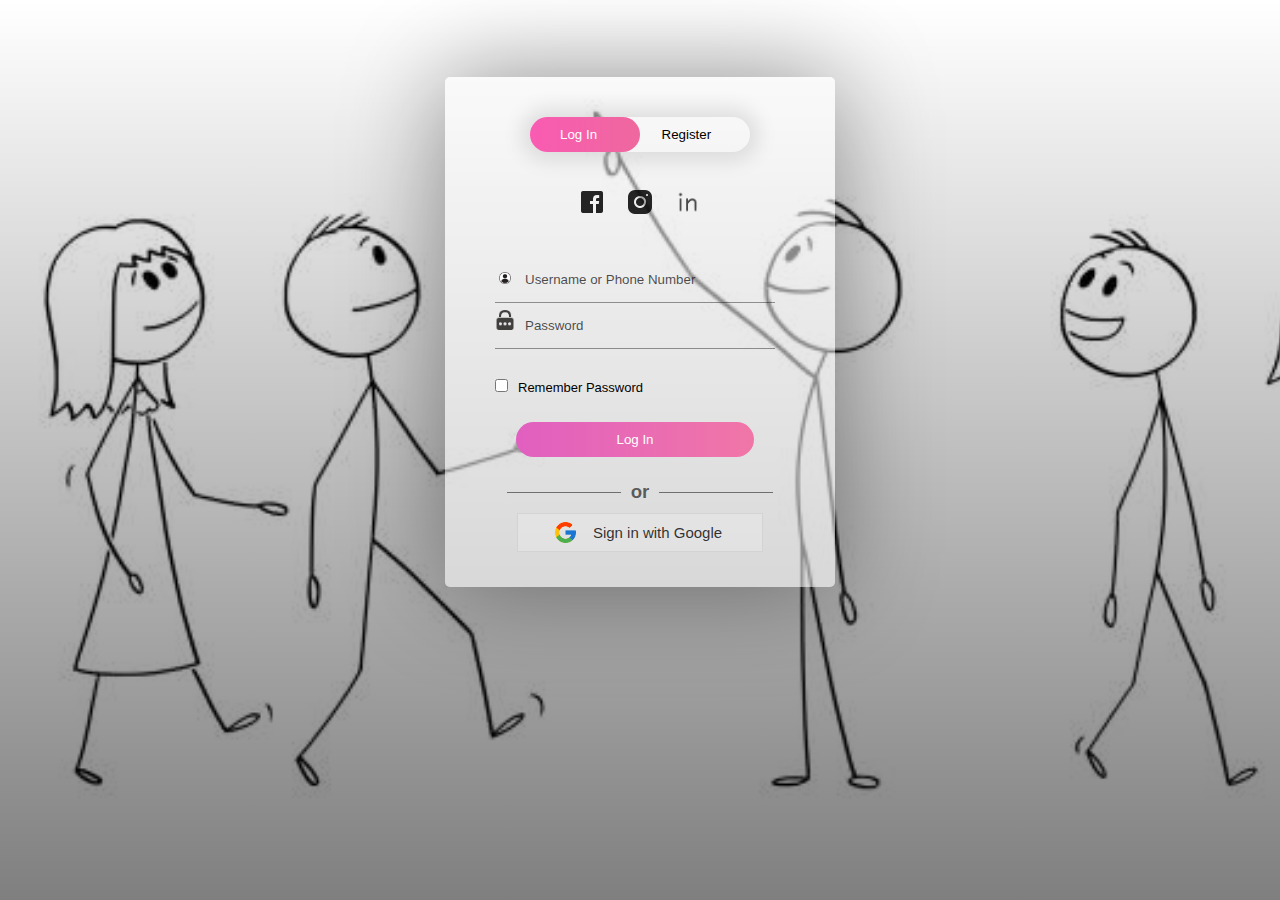
<file: login.html>
<!DOCTYPE html>
<html>
<head>
	<link rel="shortcut icon" type="png" href="images/icon/Untitled design.png">
	<title>Login SignUp</title>
	<link rel="stylesheet" type="text/css" href="loginStyle.css">
	<script src="https://ajax.googleapis.com/ajax/libs/jquery/3.4.1/jquery.min.js"></script>

  <!-- It will redirect to the Home Page after submitting the form -->
  <script>
  $(document).ready(function(){
    $("form").submit(function(){
      alert("Great Job !");
    });
  });
  </script>
</head>
<body>
		<div class="form-box">
			<div class="button-box">
				<div id="btn"></div>
				<button type="button" class="toggle-btn" id="log" onclick="login()" style="color: #fff;">Log In</button>
				<button type="button" class="toggle-btn" id="reg" onclick="register()">Register</button>
			</div>
			<div class="social-icons">
				<img src="images/icon/fb2.png">
				<img src="images/icon/insta2.png">
				<img src="images/icon/linkedin2.png">
			</div>
			
			<!-- Login Form -->
			<form id="login" class="input-group" action="index.html">
				<div class="inp">
					<img src="images/icon/user.webp"><input type="text" id="email" class="input-field" placeholder="Username or Phone Number" style="width: 88%; border:none;" required="required">
				</div>
				<div class="inp">
					<img src="images/icon/password.png"><input type="password" id="password" class="input-field" placeholder="Password" style="width: 88%; border: none;" required="required">
				</div>
				<input type="checkbox" class="check-box">Remember Password
				<button type="submit" class="submit-btn">Log In</button>
			</form>


			<div class="other" id="other">
				<div class="instead">
					<h3>or</h3>
				</div>
				<button class="connect" onclick="google()">
					<img src="images/icon/google.png"><span>Sign in with Google</span>
				</button>
			</div>
			
			<!-- Registration Form -->
			<form id="register" class="input-group">
				<input type="text" class="input-field" placeholder="Full Name" required="required">
				<input type="email" class="input-field" placeholder="Email Address" required="required">
				<input type="password" class="input-field" placeholder="Create Password" name="psame" required="required">
				<input type="password" class="input-field" placeholder="Confirm Password" name="psame" required="required">
				<input type="checkbox" class="check-box" id="chkAgree" onclick="goFurther()">I agree to the Terms & Conditions
				<button type="submit" id="btnSubmit" class="submit-btn reg-btn">Register</button>
			</form>
		</div>
		<script type="text/javascript" src="script.js"></script>
</body>
</html>
</file>
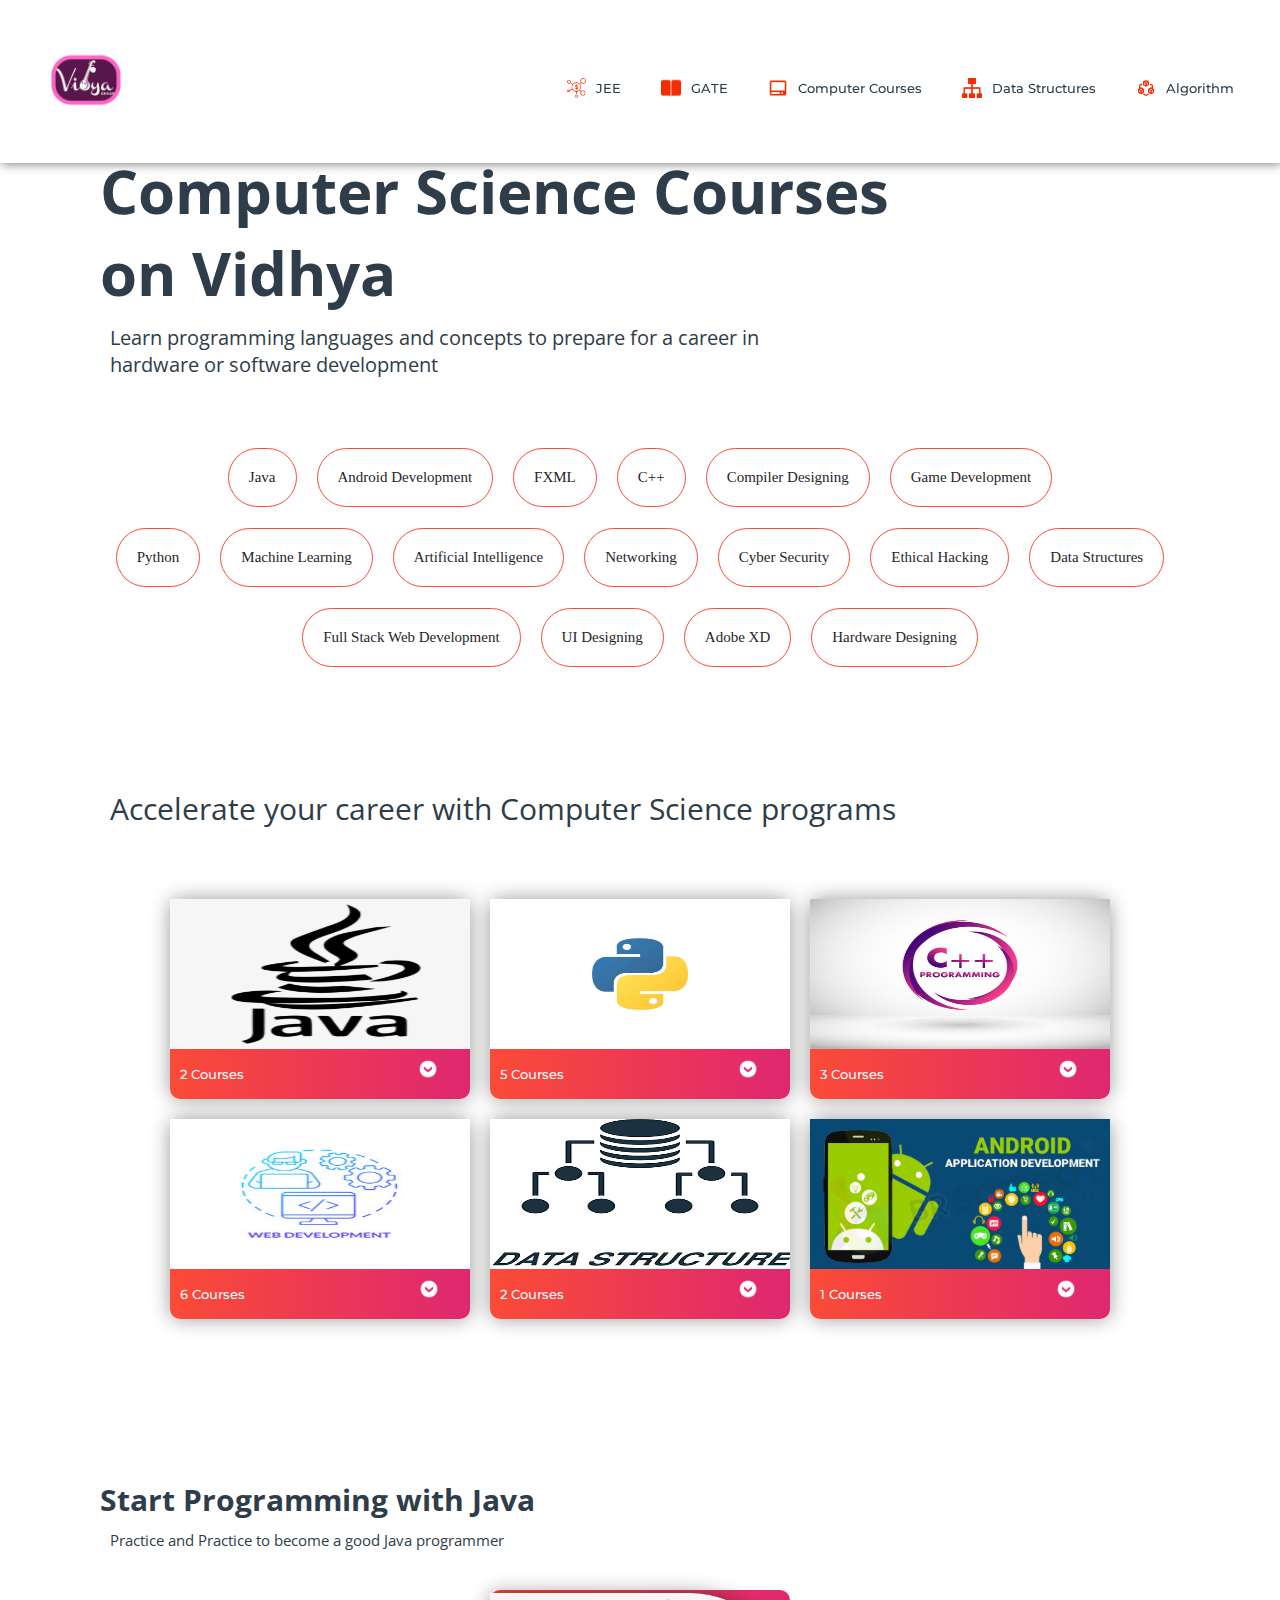
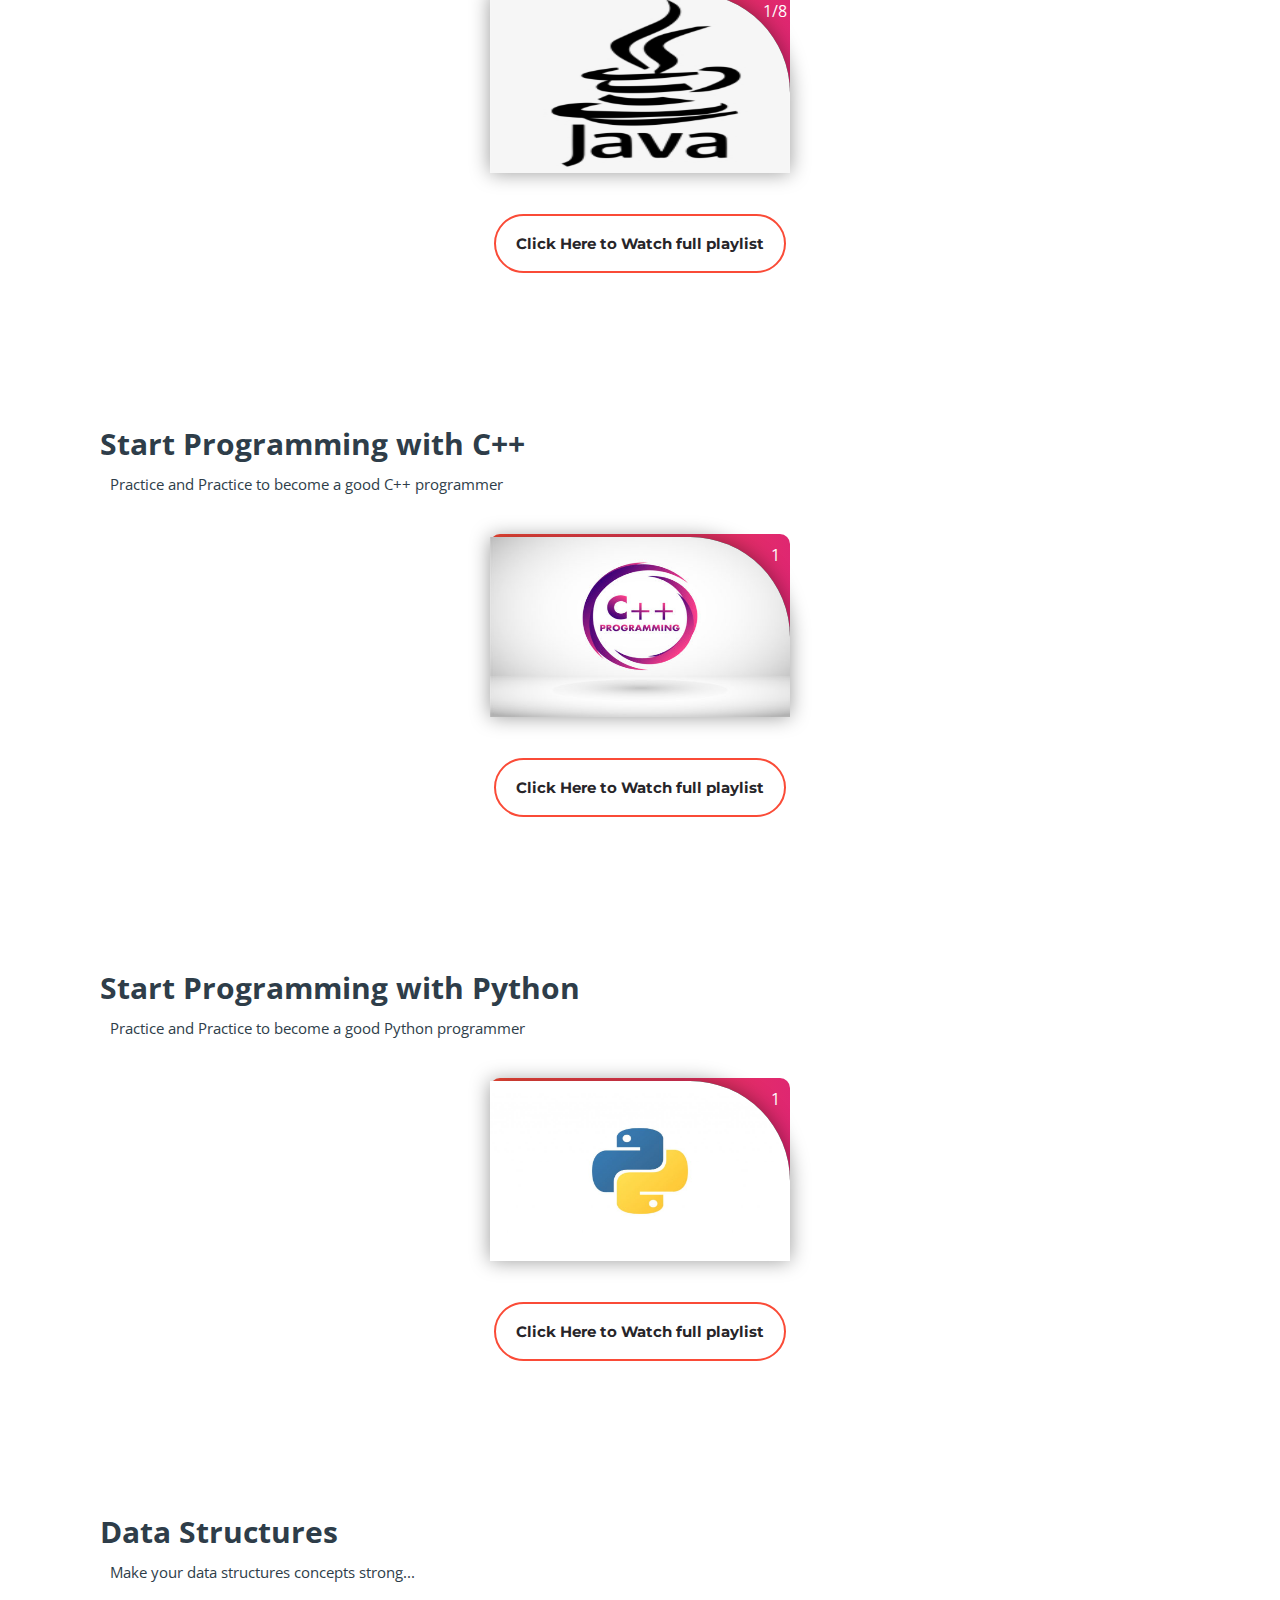
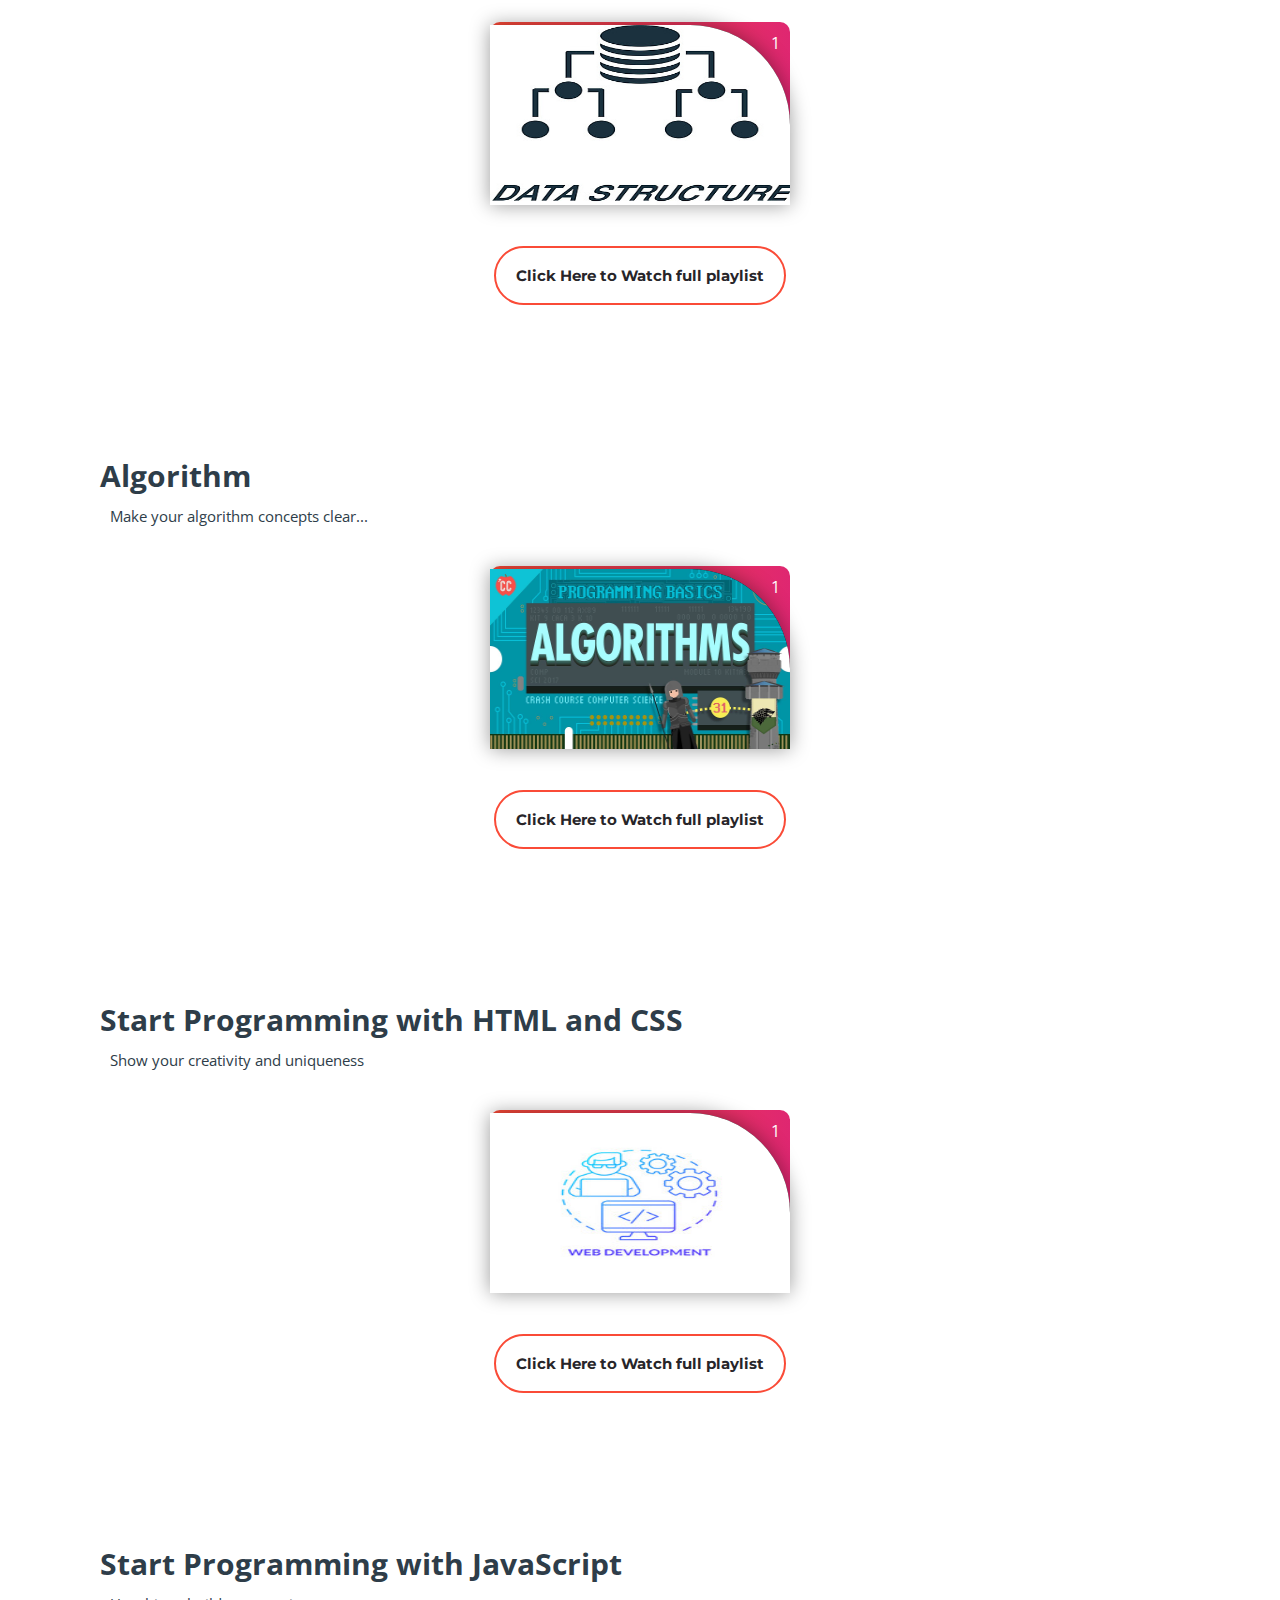
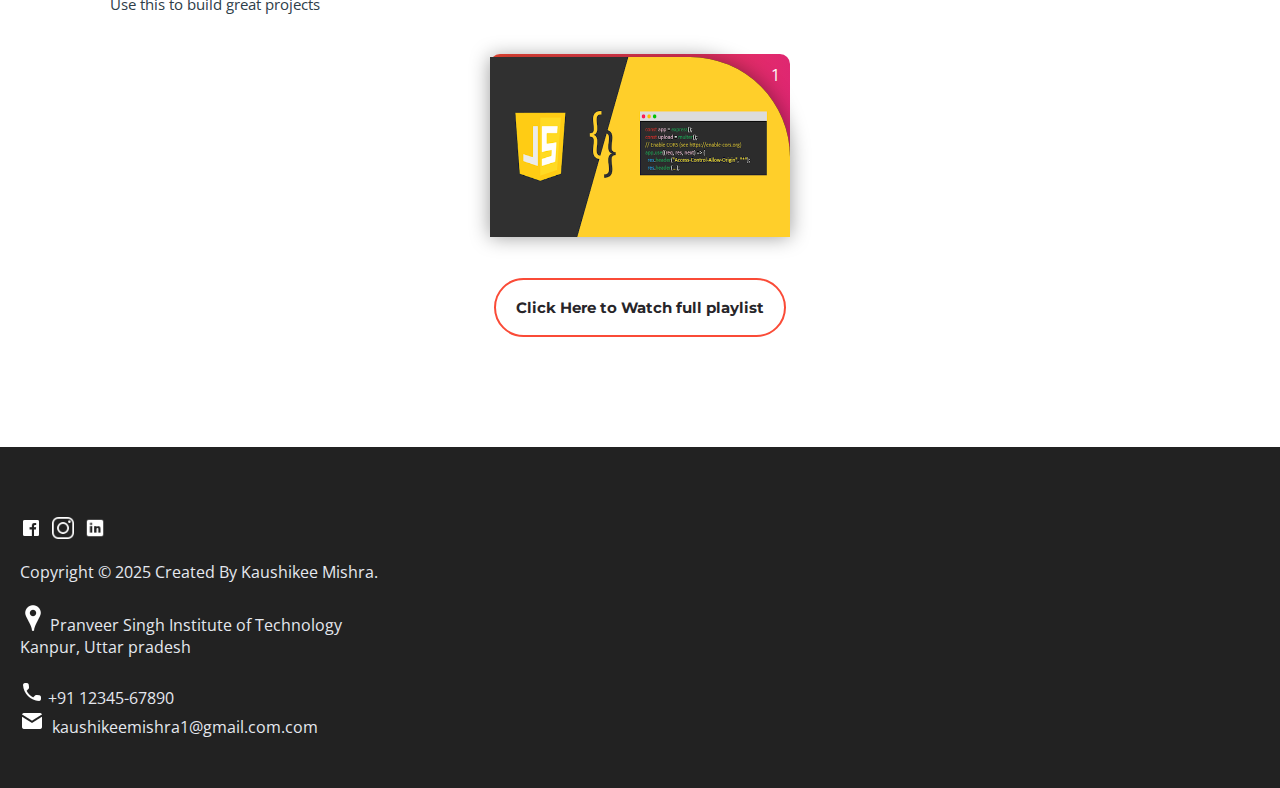
<file: subjects/computer_courses.html>
<!DOCTYPE html>
<html>
<head>
	<link rel="shortcut icon" type="png" href="../images/icon/Untitled design.png">
	<title>Computer Science Courses on Vidhya</title>
	<link rel="stylesheet" type="text/css" href="subjects.css">
	<script type="text/javascript" src="../script.js"></script>
</head>
<body>
	
<!-- NAVIGATION -->
	<header>
		<div class="nav" id="nav">
			<div id="vidhya-logo">
			<a href="../index.html"><img src="../images/icon/Untitled design.png" style="width: 120px;"></a></div>
			<div class="switch-tab" id="switch-tab" onclick="switchTAB()"><img src="../images/icon/menu-unchecked.png"></div>
			<ul id="list-switch">
				<li><a href="jee.html"><img src="../images/courses/d1.png" class="icon">JEE</a></li>
				<li><a href="gate.html"><img src="../images/courses/paper.png" class="icon">GATE</a></li>
				<li><a href="#"><img src="../images/courses/computer.png" class="icon">Computer Courses</a></li>
				<li><a href="#data"><img src="../images/courses/data.png" class="icon">Data Structures</a></li>
				<li><a href="#algo"><img src="../images/courses/algo.png" class="icon">Algorithm</a></li>
				
			</ul>
			<div class="search" id="search-switch">
				<input type="search" placeholder="Search" class="srch"><button id="srchbtn"><img src="../images/icon/search.jpg"></button>
			</div>
		</div>
	</header>
	

<!-- MAIN Heading of Page -->
	<div class="title">
		<span>Computer Science Courses<br>on Vidhya</span>
		<div class="shortdesc">
			<p>Learn programming languages and concepts to prepare for a career in<br>hardware or software development</p>
		</div>
	</div>


<!-- Some KeyWords related to Topic -->
	<div class="course">
		<div class="cbox">
		<div class="det"><a href="https://www.javatpoint.com/java-tutorial">Java</a></div>
		<div class="det"><a href="https://developer.android.com/courses">Android Development</a></div>
		<div class="det"><a href="https://docs.oracle.com/javafx/2/get_started/fxml_tutorial.htm">FXML</a></div>
		<div class="det"><a href="https://www.freecodecamp.org/news/learn-c-with-free-31-hour-course/">C++</a></div>
		<div class="det"><a href="https://www.geeksforgeeks.org/introduction-of-compiler-design/">Compiler Designing</a></div>
		<div class="det"><a href="https://www.coursera.org/specializations/game-design-and-development">Game Development</a></div>
		
		</div>
		<div class="cbox">
		<div class="det"><a href="https://www.learnpython.org/">Python</a></div>
		<div class="det"><a href="https://www.coursera.org/learn/machine-learning">Machine Learning</a></div>
		<div class="det"><a href="https://en.wikipedia.org/wiki/Artificial_intelligence">Artificial Intelligence</a></div>
		<div class="det"><a href="https://en.wikipedia.org/wiki/Network">Networking</a></div>
		<div class="det"><a href="https://www.kaspersky.co.in/resource-center/definitions/what-is-cyber-security">Cyber Security</a></div>
		<div class="det"><a href="https://www.eccouncil.org/ethical-hacking/">Ethical Hacking</a></div>
		<div class="det"><a href="https://www.w3schools.com/dsa/dsa_intro.php">Data Structures</a></div>
		</div>
		<div class="cbox">
		
		<div class="det"><a href="https://www.udacity.com/course/full-stack-web-developer-nanodegree--nd0044">Full Stack Web Development</a></div>
		<div class="det"><a href="https://uxplanet.org/what-is-ui-vs-ux-design-and-the-difference-d9113f6612de?gi=6d9d13f4cc95">UI Designing</a></div>
		<div class="det"><a href="https://www.adobe.com/in/products/xd.html">Adobe XD</a></div>
		<div class="det"><a href="https://www.sciencedirect.com/topics/computer-science/hardware-design">Hardware Designing</a></div>
		
		</div>
	</div>


<!-- Courses Available -->
	<div class="inbt">
		Accelerate your career with Computer Science programs
	</div>

	<div class="ccard">
	<center>
		<div class="ccardbox">
			<div class="dcard">
				<div class="fpart"><img src="../images/courses/java-course.png"></div>
				<a href="#java"><div class="spart">2 Courses <img src="../images/icon/dropdown.png"></div></a>
			</div>
			<div class="dcard">
				<div class="fpart"><img src="../images/courses/python-course.jpg"></div>
				<a href="#python"><div class="spart">5 Courses <img src="../images/icon/dropdown.png"></div></a>
			</div>
			<div class="dcard">
				<div class="fpart"><img src="../images/courses/Cplus.jpg"></div>
				<a href="#c++"><div class="spart">3 Courses <img src="../images/icon/dropdown.png"></div></a>
			</div>
		</div>
		<div class="ccardbox">
			<div class="dcard">
				<div class="fpart"><img src="../images/courses/web-course.jpg"></div>
				<a href="#html_css"><div class="spart">6 Courses <img src="../images/icon/dropdown.png"></div></a>
			</div>
			<div class="dcard">
				<div class="fpart"><img src="../images/courses/data-course.jpg"></div>
				<a href="#data"><div class="spart">2 Courses <img src="../images/icon/dropdown.png"></div></a>
			</div>
			<div class="dcard">
				<div class="fpart"><img src="../images/courses/android-course.jpg"></div>
				<a href="#algo"><div class="spart">1 Courses <img src="../images/icon/dropdown.png"></div></a>
			</div>
		</div>
	</center>
	</div>


<!-- Videos on JAVA Lectures -->
	<div class="title2" id="java">
		<span>Start Programming with Java</span>
		<div class="shortdesc2">
			<p>Practice and Practice to become a good Java programmer</p>
		</div>
	</div>
	
	<center>
		<div class="ccardbox2">
			<div class="dcard2"><span class="tag" >1/8</span>
				<div class="fpart2">
					<img src="../images/courses/java-course.png">
					<iframe src="https://www.youtube.com/embed/IsLyduxZ9sc" frameborder="0" allow="accelerometer; autoplay; encrypted-media; gyroscope; picture-in-picture" allowfullscreen></iframe>
				</div>
			</div>
		</div>
	</center>
	<br><br>
	<div class="click-me">
		<a href="https://www.youtube.com/watch?v=IsLyduxZ9sc&list=PLX9Zi6XTqOKQ7TdRz0QynGIKuMV9Q2H8E" target="_blank"
		style="display: inline-block; font-size: 15px; font-weight: bold; text-decoration: none; 
			color: #272529; padding: 18px 20px; border-radius: 50px; border: 2px solid #FA4B37;
			justify-content: space-around;
			transition: 0.3s ease-in-out;"
			onmouseover="this.style.backgroundColor='red'; this.style.color='white';" 
			onmouseout="this.style.backgroundColor='transparent'; this.style.color='black';">Click Here to Watch full playlist</a>
	</div>

<!-- Videos on C++ Lectures -->

	<div class="title2" id="c++">
		<span>Start Programming with C++</span>
		<div class="shortdesc2">
			<p>Practice and Practice to become a good C++ programmer</p>
		</div>
	</div>
	<center>
		<div class="ccardbox2">
			<div class="dcard2"><span class="tag" >1</span>
				<div class="fpart2"><img src="../images/courses/Cplus.jpg">
					<iframe src="https://www.youtube.com/embed/Iuo9PpGE04Y" frameborder="0" allow="accelerometer; autoplay; encrypted-media; gyroscope; picture-in-picture" allowfullscreen></iframe>
				</div>
			</div>
			
			
		</div>
	</center>
<br><br>
	<div class="click-me">
		<a href="https://www.youtube.com/watch?v=Iuo9PpGE04Y&feature=youtu.be" target="_blank"
		style="display: inline-block; font-size: 15px; font-weight: bold; text-decoration: none; 
		color: #272529; padding: 18px 20px; border-radius: 50px; border: 2px solid #FA4B37;
		justify-content: space-around;
		transition: 0.3s ease-in-out;"
		onmouseover="this.style.backgroundColor='red'; this.style.color='white';" 
		onmouseout="this.style.backgroundColor='transparent'; this.style.color='black';">
		Click Here to Watch full playlist</a>
	</div>

<!-- Videos on PYTHON Lectures -->

	<div class="title2" id="python">
		<span>Start Programming with Python</span>
		<div class="shortdesc2">
			<p>Practice and Practice to become a good Python programmer</p>
		</div>
	</div>
	<center>
		<div class="ccardbox2">
			<div class="dcard2"><span class="tag" >1</span>
				<div class="fpart2"><img src="../images/courses/python-course.jpg">
					<iframe src="https://www.youtube.com/embed/QXeEoD0pB3E" frameborder="0" allow="accelerometer; autoplay; encrypted-media; gyroscope; picture-in-picture" allowfullscreen></iframe>
				</div>
			</div>
		</div>
	</center>

<br><br>
	<div class="click-me">
		<a href="https://youtu.be/QXeEoD0pB3E" target="_blank"
		style="display: inline-block; font-size: 15px; font-weight: bold; text-decoration: none; 
		color: #272529; padding: 18px 20px; border-radius: 50px; border: 2px solid #FA4B37;
		justify-content: space-around;
		transition: 0.3s ease-in-out;"
		onmouseover="this.style.backgroundColor='red'; this.style.color='white';" 
		onmouseout="this.style.backgroundColor='transparent'; this.style.color='black';">
		Click Here to Watch full playlist</a>
	</div>

<!-- Videos on DATA STRUCTURES Lectures -->

	<div class="title2" id="data">
		<span>Data Structures</span>
		<div class="shortdesc2">
			<p>Make your data structures concepts strong...</p>
		</div>
	</div>
	<center>
		<div class="ccardbox2">
			<div class="dcard2"><span class="tag" >1</span>
				<div class="fpart2"><img src="../images/courses/data-course.jpg">
					<iframe src="https://www.youtube.com/embed/Db9ZYbJONHc" frameborder="0" allow="accelerometer; autoplay; encrypted-media; gyroscope; picture-in-picture" allowfullscreen></iframe>
				</div>
			</div>
		</div>
	</center>
<br><br>
	<div class="click-me">
		<a href="https://www.youtube.com/watch?v=Db9ZYbJONHc" target="_blank"
		style="display: inline-block; font-size: 15px; font-weight: bold; text-decoration: none; 
		color: #272529; padding: 18px 20px; border-radius: 50px; border: 2px solid #FA4B37;
		justify-content: space-around;
		transition: 0.3s ease-in-out;"
		onmouseover="this.style.backgroundColor='red'; this.style.color='white';" 
		onmouseout="this.style.backgroundColor='transparent'; this.style.color='black';">
		Click Here to Watch full playlist</a>
	</div>

<!-- Videos on ALGORITHM Lectures -->

	<div class="title2" id="algo">
		<span>Algorithm</span>
		<div class="shortdesc2">
			<p>Make your algorithm concepts clear...</p>
		</div>
	</div>
	<center>
		<div class="ccardbox2">
			<div class="dcard2"><span class="tag" >1</span>
				<div class="fpart2"><img src="../images/courses/algo-course.jpg">
					<iframe src="https://www.youtube.com/embed/0IAPZzGSbME" frameborder="0" allow="accelerometer; autoplay; encrypted-media; gyroscope; picture-in-picture" allowfullscreen></iframe>
				</div>
			</div>
		</div>
	</center>
<br><br>
	<div class="click-me">
		<a href="https://www.youtube.com/watch?v=0IAPZzGSbME" target="_blank"
		style="display: inline-block; font-size: 15px; font-weight: bold; text-decoration: none; 
		color: #272529; padding: 18px 20px; border-radius: 50px; border: 2px solid #FA4B37;
		justify-content: space-around;
		transition: 0.3s ease-in-out;"
		onmouseover="this.style.backgroundColor='red'; this.style.color='white';" 
		onmouseout="this.style.backgroundColor='transparent'; this.style.color='black';">
		Click Here to Watch full playlist</a>
	</div>

<!-- Videos on HTML and CSS Lectures -->

	<div class="title2" id="html_css">
		<span>Start Programming with HTML and CSS</span>
		<div class="shortdesc2">
			<p>Show your creativity and uniqueness</p>
		</div>
	</div>
	<center>
		<div class="ccardbox2">
			<div class="dcard2"><span class="tag" >1</span>
				<div class="fpart2"><img src="../images/courses/web-course.jpg">
					<iframe src="https://www.youtube.com/embed/TKYsuU86-DQ" frameborder="0" allow="accelerometer; autoplay; encrypted-media; gyroscope; picture-in-picture" allowfullscreen></iframe>
				</div>
			</div>
		</div>
	</center>

<br><br>
	<div class="click-me">
		<a href="https://www.youtube.com/watch?v=TKYsuU86-DQ" target="_blank"
		style="display: inline-block; font-size: 15px; font-weight: bold; text-decoration: none; 
		color: #272529; padding: 18px 20px; border-radius: 50px; border: 2px solid #FA4B37;
		justify-content: space-around;
		transition: 0.3s ease-in-out;"
		onmouseover="this.style.backgroundColor='red'; this.style.color='white';" 
		onmouseout="this.style.backgroundColor='transparent'; this.style.color='black';">
		Click Here to Watch full playlist</a>
	</div>
<!-- Videos on JAVASCRIPT Lectures -->

	<div class="title2" id="javascript">
		<span>Start Programming with JavaScript</span>
		<div class="shortdesc2">
			<p>Use this to build great projects</p>
		</div>
	</div>
	<center>
		<div class="ccardbox2">
			<div class="dcard2"><span class="tag" >1</span>
				<div class="fpart2"><img src="../images/courses/javascript-course.jpg">
					<iframe src="https://www.youtube.com/embed/uDwSnnhl1Ng" frameborder="0" allow="accelerometer; autoplay; encrypted-media; gyroscope; picture-in-picture" allowfullscreen></iframe>
				</div>
			</div>
		</div>
	</center>
<br><br>
	<div class="click-me">
		<a href="https://www.youtube.com/watch?v=uDwSnnhl1Ng" target="_blank"
		style="display: inline-block; font-size: 15px; font-weight: bold; text-decoration: none; 
		color: #272529; padding: 18px 20px; border-radius: 50px; border: 2px solid #FA4B37;
		justify-content: space-around;
		transition: 0.3s ease-in-out;"
		onmouseover="this.style.backgroundColor='red'; this.style.color='white';" 
		onmouseout="this.style.backgroundColor='transparent'; this.style.color='black';">
		Click Here to Watch full playlist</a>
	</div>

<br><br><br><br><br>

<!-- FOOTER -->
<footer>
	<div class="footer-container">
		<div class="left-col">
			
			<div class="logo"></div>
			<div class="social-media">
				<a href="#"><img src="../images/icon\fb.png"></a>
				<a href="#"><img src="../images/icon\insta.png"></a>
				<a href="#"><img src="../images/icon\linkedin.png"></a>
			</div><br><br>
			<p class="rights-text">Copyright © 2025 Created By Kaushikee Mishra.</p>
			<br><p><img src="../images/icon/location.png"> Pranveer Singh Institute of Technology<br> Kanpur, Uttar pradesh</p><br>
			<p><img src="../images/icon/phone.png"> +91 12345-67890<br><img src="../images/icon/mail.png">&nbsp; kaushikeemishra1@gmail.com.com</p>
		</div>
	</div> 
</footer>

</body>
</html>
</file>
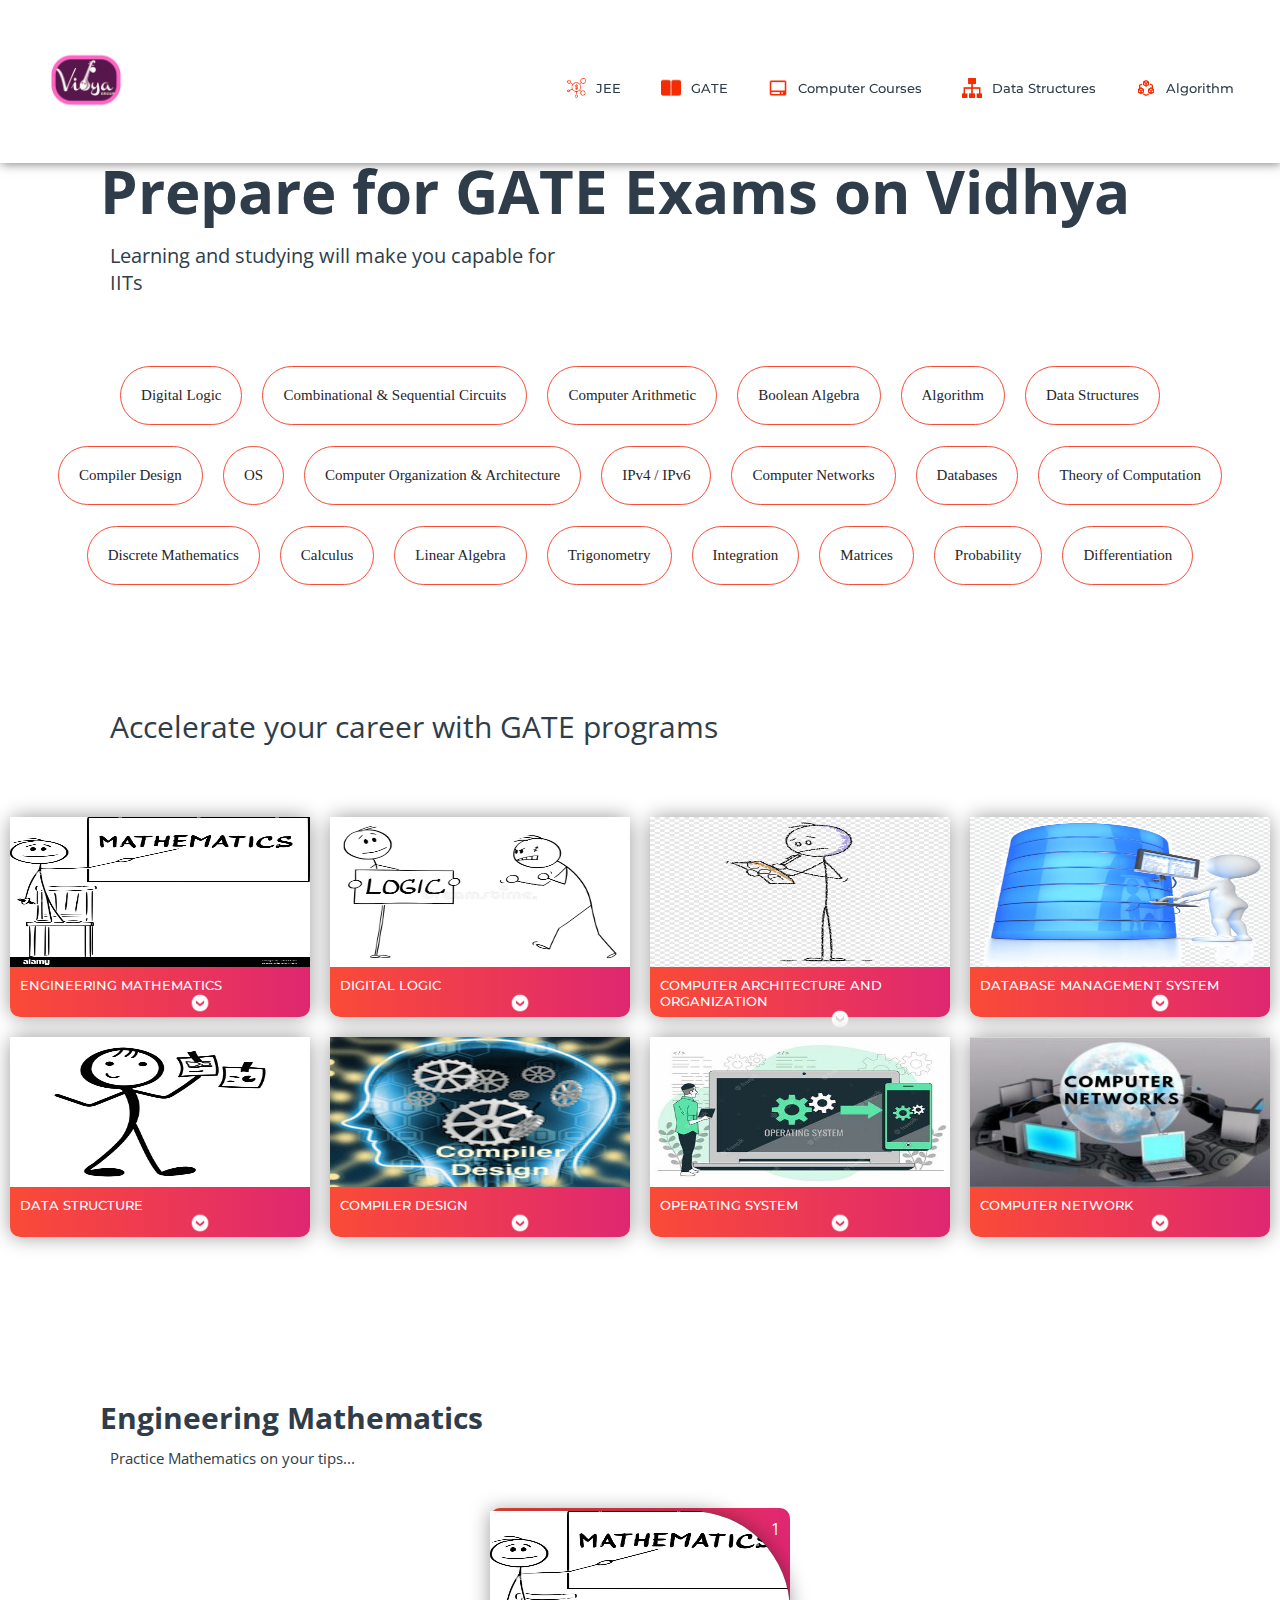
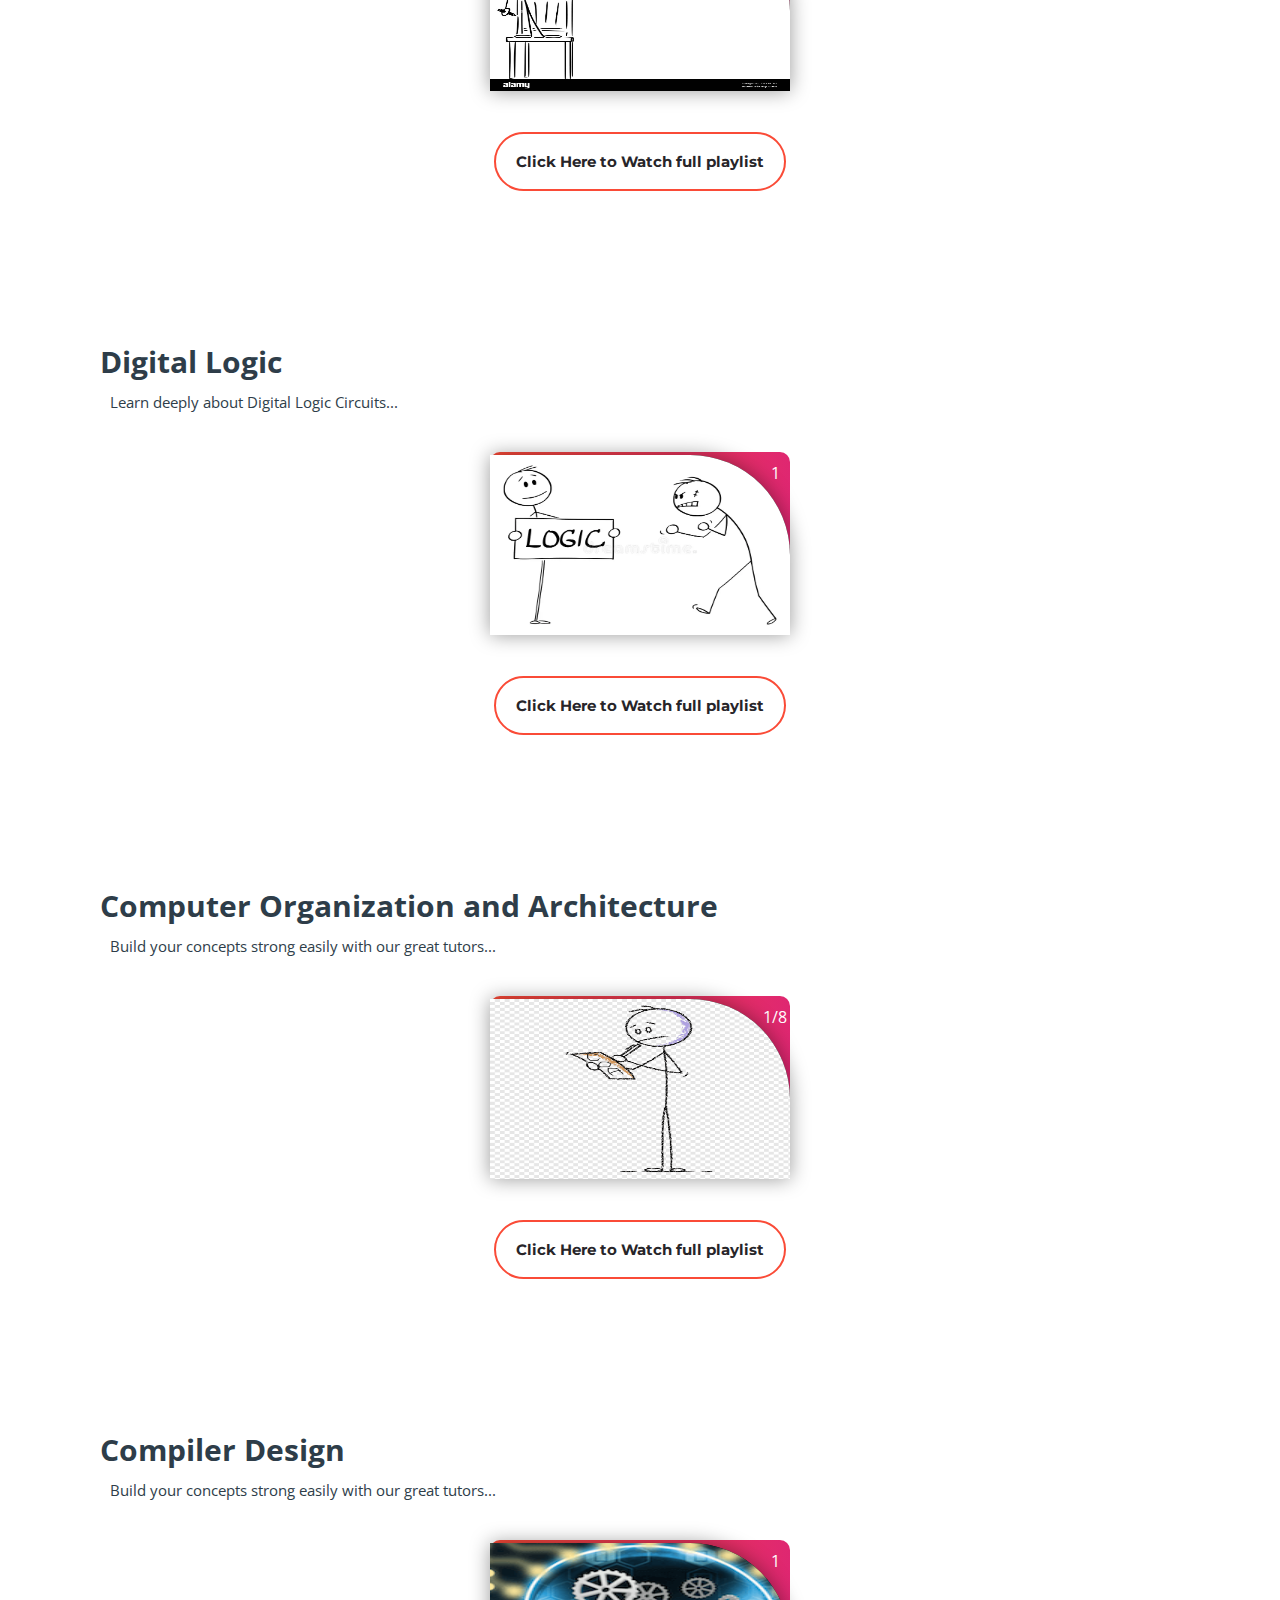
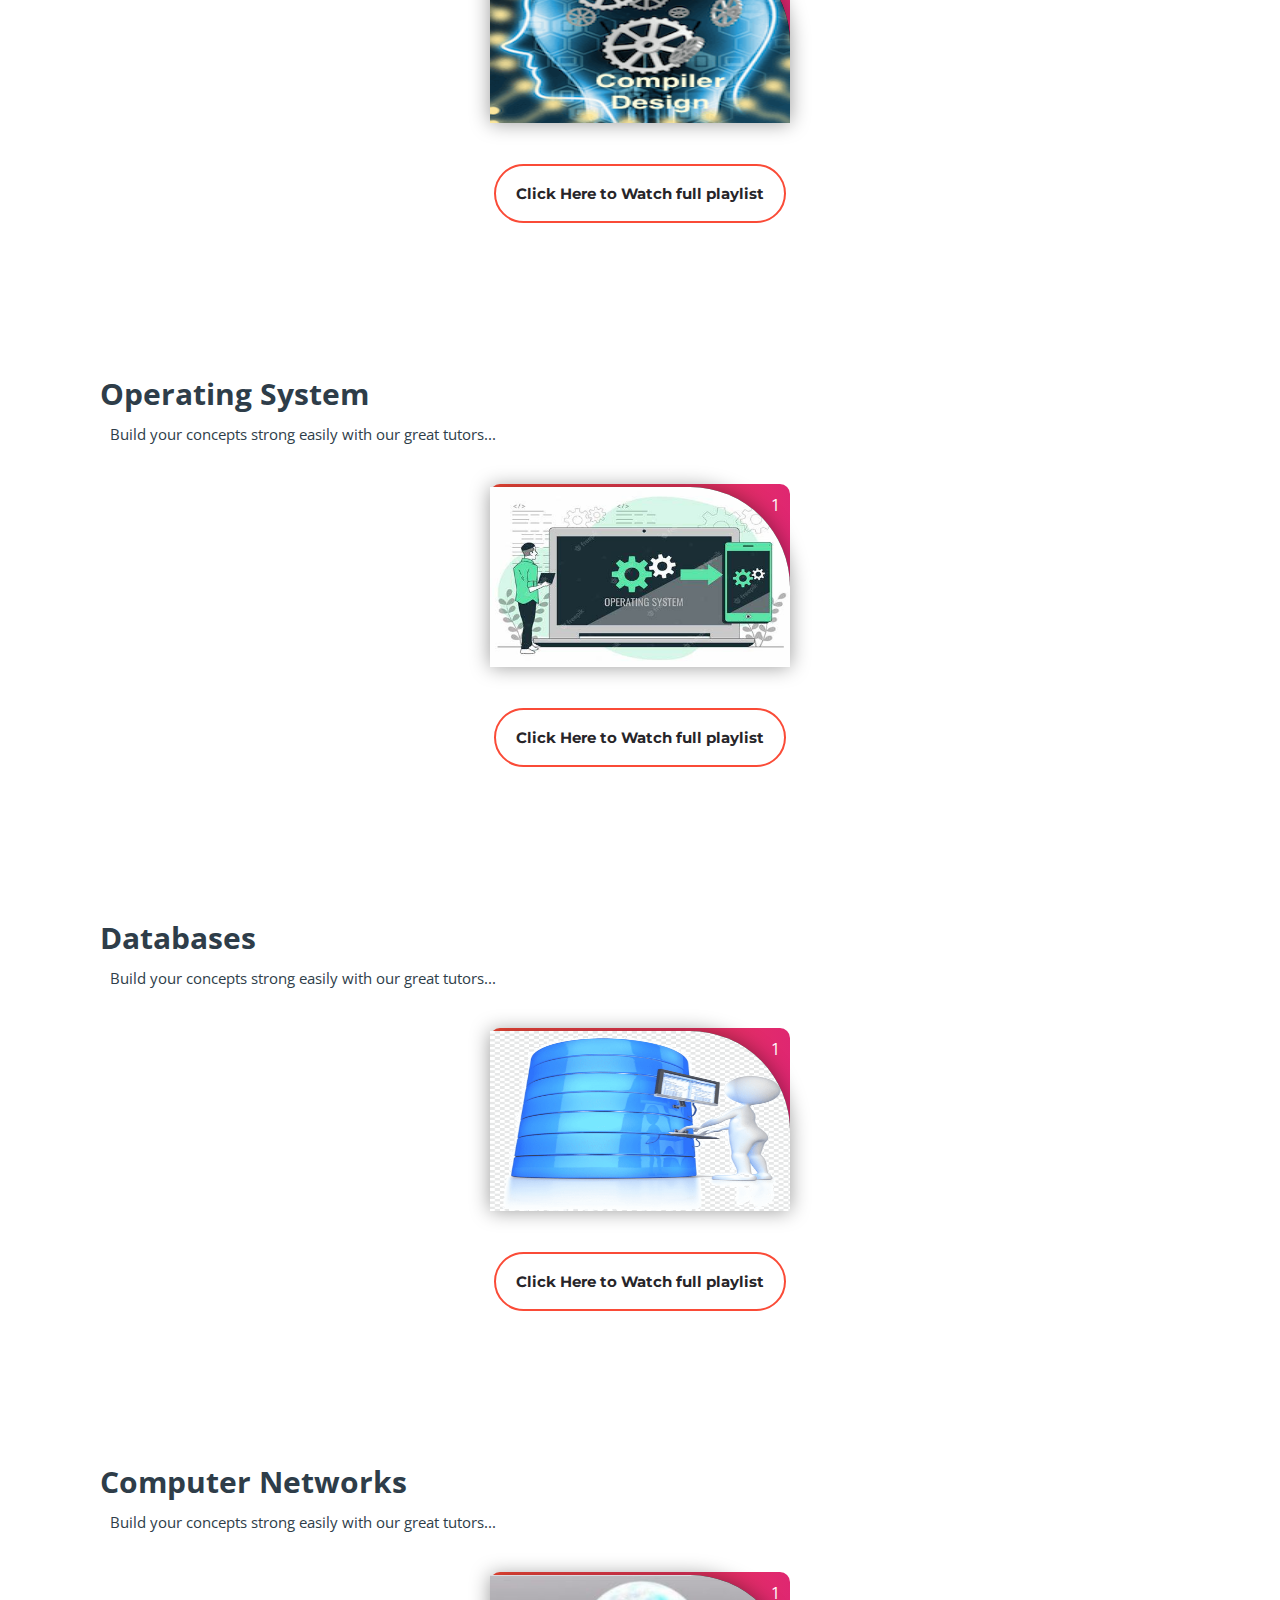
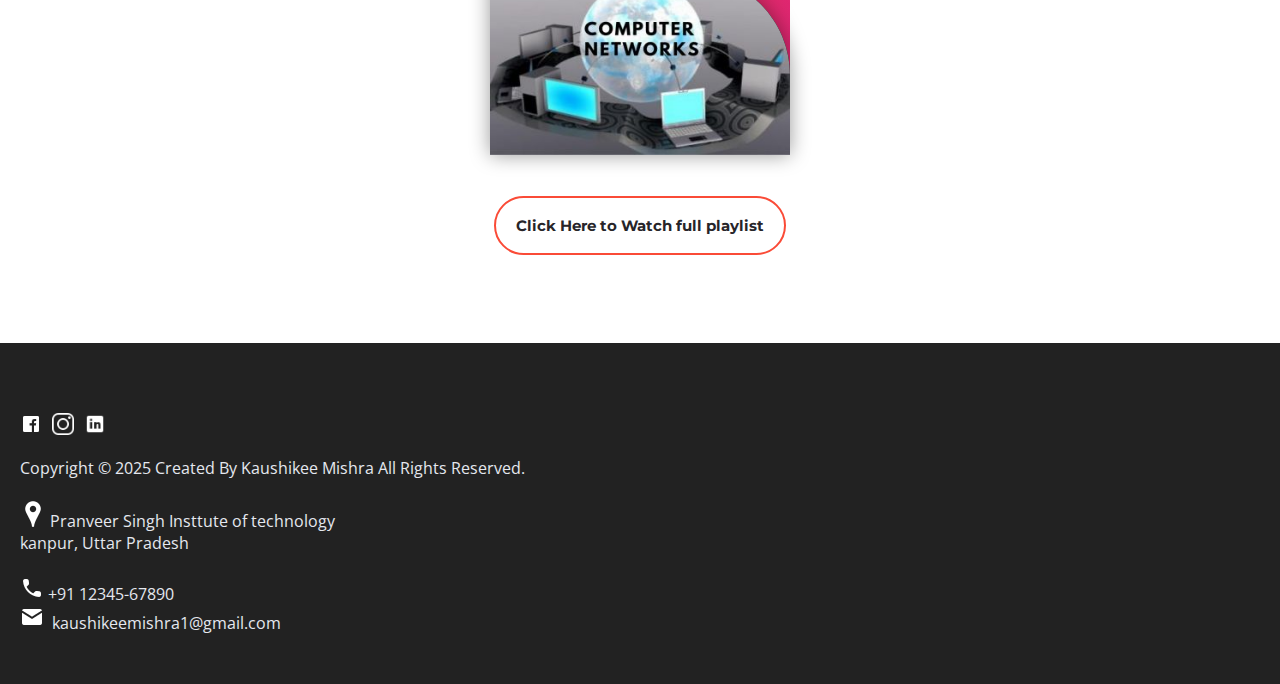
<file: subjects/gate.html>
<!DOCTYPE html>
<html>
<head>
	<link rel="shortcut icon" type="png" href="../images/icon/Untitled design.png">
	<title>Prepare for GATE on Vidhya</title>
	<link rel="stylesheet" type="text/css" href="subjects.css">
	<script type="text/javascript" src="../script.js"></script>
</head>
<body>

<!-- NAVIGATION -->
	<header>
		<div class="nav" id="nav">
			<div id="vidhya-logo">
			<a href="../index.html"><img src="../images/icon/Untitled design.png" style="width: 120px;"></a></div>
			<div class="switch-tab" id="switch-tab" onclick="switchTAB()"><img src="../images/icon/menu-unchecked.png"></div>
			<ul id="list-switch">
				<li><a href="jee.html"><img src="../images/courses/d1.png" class="icon">JEE</a></li>
				<li><a href="#"><img src="../images/courses/paper.png" class="icon">GATE</a></li>
				<li><a href="computer_courses.html"><img src="../images/courses/computer.png" class="icon">Computer Courses</a></li>
				<li><a href="computer_courses.html#data"><img src="../images/courses/data.png" class="icon">Data Structures</a></li>
				<li><a href="computer_courses.html#algo"><img src="../images/courses/algo.png" class="icon">Algorithm</a></li>
				<!--<li><a href="computer_courses.html#projects"><img src="../images/courses/projects.png" class="icon">Projects</a></li> -->
			</ul>
			<div class="search" id="search-switch">
				<input type="text" placeholder="Search" class="srch"><button id="srchbtn"><img src="../images/icon/search.jpg"></button>
			</div>
		</div>
	</header>


<!-- Main Title of the Page -->
	<div class="title">
		<span>Prepare for GATE Exams on Vidhya</span>
		<div class="shortdesc">
			<p>Learning and studying will make you capable for<br>IITs</p>
		</div>
	</div>


<!-- Some KeyWords related to topic -->
	<div class="course">
		<div class="cbox">
		<div class="det"><a href="#digital">Digital Logic</a></div>
		<div class="det"><a href="https://en.wikipedia.org/wiki/Sequential_logic" target="_blank">Combinational & Sequential Circuits</a></div>
		<div class="det"><a href="https://en.wikipedia.org/wiki/ALU" target="_blank">Computer Arithmetic</a></div>
		<div class="det"><a href="https://en.wikipedia.org/wiki/Boolean_algebra" target="_blank">Boolean Algebra</a></div>
		<div class="det"><a href="computer_courses.html#algo">Algorithm</a></div>
		<div class="det"><a href="computer_courses.html#data">Data Structures</a></div>
		</div>
		<div class="cbox">
		<div class="det"><a href="#compiler">Compiler Design</a></div>
		<div class="det"><a href="#os">OS</a></div>
		<div class="det"><a href="#coaa">Computer Organization & Architecture</a></div>
		<div class="det"><a href="https://en.wikipedia.org/wiki/IPv4" target="_blank">IPv4 / IPv6</a></div>
		<div class="det"><a href="#cn">Computer Networks</a></div>
		<div class="det"><a href="#database">Databases</a></div>
		<div class="det"><a href="https://en.wikipedia.org/wiki/Theory_of_computation" target="_blank">Theory of Computation</a></div>
		</div>
		<div class="cbox">
		<div class="det"><a href="#math">Discrete Mathematics</a></div>
		<div class="det"><a href="#math">Calculus</a></div>
		<div class="det"><a href="#math">Linear Algebra</a></div>
		<div class="det"><a href="#math">Trigonometry</a></div>
		<div class="det"><a href="#math">Integration</a></div>
		<div class="det"><a href="#math">Matrices</a></div>
		<div class="det"><a href="#math">Probability</a></div>
		<div class="det"><a href="#math">Differentiation</a></div>
		</div>
	</div>


<!-- Courses Available -->
	<div class="inbt">
		Accelerate your career with GATE programs
	</div>

	<div class="ccard">
	<center>
		<div class="ccardbox">
			<div class="dcard">
				<div class="fpart"><img src="../images/courses/math1.jpg"></div>
				<a href="#math"><div class="spart">ENGINEERING MATHEMATICS <img src="../images/icon/dropdown.png"></div></a>
			</div>
			<div class="dcard">
				<div class="fpart"><img src="../images/courses/logic.webp"></div>
				<a href="#digital"><div class="spart">DIGITAL LOGIC <img src="../images/icon/dropdown.png"></div></a>
			</div>
			<div class="dcard">
				<div class="fpart"><img src="../images/courses/0knzo735.png"></div>
				<a href="#coaa"><div class="spart">COMPUTER ARCHITECTURE AND ORGANIZATION<img src="../images/icon/dropdown.png"></div></a>
			</div>
			<div class="dcard">
				<div class="fpart"><img src="../images/courses/dbms2.png"></div>
				<a href="#database"><div class="spart">DATABASE MANAGEMENT SYSTEM<img src="../images/icon/dropdown.png"></div></a>
			</div>
			<div class="dcard">
				<div class="fpart"><img src="../images/courses/datas.png"></div>
				<a href="computer_courses.html#data"><div class="spart">DATA STRUCTURE <img src="../images/icon/dropdown.png"></div></a>
			</div>
			<div class="dcard">
				<div class="fpart"><img src="../images/courses/com-des.png"></div>
				<a href="#compiler"><div class="spart">COMPILER DESIGN  <img src="../images/icon/dropdown.png"></div></a>
			</div>
			<div class="dcard">
				<div class="fpart"><img src="../images/courses/operating.jpg"></div>
				<a href="#os"><div class="spart">OPERATING SYSTEM<img src="../images/icon/dropdown.png"></div></a>
			</div>
			<div class="dcard">
				<div class="fpart"><img src="../images/courses/cn.jpg"></div>
				<a href="#cn"><div class="spart">COMPUTER NETWORK<img src="../images/icon/dropdown.png"></div></a>
			</div>
		</div>
	</center>
	</div>


<!-- Videos on ENGINEERING MATHEMATICS Lectures -->

	<div class="title2" id="math">
		<span>Engineering Mathematics</span>
		<div class="shortdesc2">
			<p>Practice Mathematics on your tips...</p>
		</div>
	</div>
	
	<center>
		<div class="ccardbox2">
			<div class="dcard2"><span class="tag" >1</span>
				<div class="fpart2"><img src="../images/courses/math1.jpg">
					<iframe src="https://www.youtube.com/embed/xxGyTHWrHZg" frameborder="0" allow="accelerometer; autoplay; encrypted-media; gyroscope; picture-in-picture" allowfullscreen></iframe>
				</div>
			</div>
		</div>
	</center>
<br><br>
	<div class="click-me">
		<a href="https://www.youtube.com/watch?v=xxGyTHWrHZg" target="_blank"
		style="display: inline-block; font-size: 15px; font-weight: bold; text-decoration: none; 
			color: #272529; padding: 18px 20px; border-radius: 50px; border: 2px solid #FA4B37;
			justify-content: space-around;
			transition: 0.3s ease-in-out;"
			onmouseover="this.style.backgroundColor='red'; this.style.color='white';" 
			onmouseout="this.style.backgroundColor='transparent'; this.style.color='black';">
			Click Here to Watch full playlist</a>
	</div>



<!-- Videos on DIGITAL LOGIC Lectures -->

	<div class="title2" id="digital">
		<span>Digital Logic</span>
		<div class="shortdesc2">
			<p>Learn deeply about Digital Logic Circuits...</p>
		</div>
	</div>
	<center>
		<div class="ccardbox2">
			<div class="dcard2"><span class="tag" >1</span>
				<div class="fpart2"><img src="../images/courses/logic.webp">
					<iframe src="https://www.youtube.com/embed/-M7oIM8hKSU" frameborder="0" allow="accelerometer; autoplay; encrypted-media; gyroscope; picture-in-picture" allowfullscreen></iframe>
				</div>
			</div>
		</div>
	</center>
<br><br>
	<div class="click-me">
		<a href="https://youtu.be/-M7oIM8hKSU" target="_blank"
		style="display: inline-block; font-size: 15px; font-weight: bold; text-decoration: none; 
			color: #272529; padding: 18px 20px; border-radius: 50px; border: 2px solid #FA4B37;
			justify-content: space-around;
			transition: 0.3s ease-in-out;"
			onmouseover="this.style.backgroundColor='red'; this.style.color='white';" 
			onmouseout="this.style.backgroundColor='transparent'; this.style.color='black';">
			Click Here to Watch full playlist</a>
	</div>



<!-- Videos on COMPUTER ORGANIZATION and ARCHITECTURE Lectures -->

	<div class="title2" id="coaa">
		<span>Computer Organization and Architecture</span>
		<div class="shortdesc2">
			<p>Build your concepts strong easily with our great tutors...</p>
		</div>
	</div>
	<center>
		<div class="ccardbox2">
			<div class="dcard2"><span class="tag" >1/8</span>
				<div class="fpart2"><img src="../images/courses/0knzo735.png">
					<iframe src="https://www.youtube.com/embed/q6oiRtKTpX4" frameborder="0" allow="accelerometer; autoplay; encrypted-media; gyroscope; picture-in-picture" allowfullscreen></iframe>
				</div>
			</div>
			
		</div>
	</center>
<br><br>
	<div class="click-me">
		<a href="https://youtu.be/q6oiRtKTpX4" target="_blank"
		style="display: inline-block; font-size: 15px; font-weight: bold; text-decoration: none; 
			color: #272529; padding: 18px 20px; border-radius: 50px; border: 2px solid #FA4B37;
			justify-content: space-around;
			transition: 0.3s ease-in-out;"
			onmouseover="this.style.backgroundColor='red'; this.style.color='white';" 
			onmouseout="this.style.backgroundColor='transparent'; this.style.color='black';">Click Here to Watch full playlist</a>
	</div>



<!-- Videos on COMPILER Lectures -->

	<div class="title2" id="compiler">
		<span>Compiler Design</span>
		<div class="shortdesc2">
			<p>Build your concepts strong easily with our great tutors...</p>
		</div>
	</div>
	<center>
		<div class="ccardbox2">
			<div class="dcard2"><span class="tag" >1</span>
				<div class="fpart2"><img src="../images/courses/com-des.png">
					<iframe src="https://www.youtube.com/embed/yNZIhF6pxjM" frameborder="0" allow="accelerometer; autoplay; encrypted-media; gyroscope; picture-in-picture" allowfullscreen></iframe>
				</div>
			</div>
			
		</div>
	</center>
<br><br>
	<div class="click-me">
		<a href="https://youtu.be/yNZIhF6pxjM" target="_blank"
		style="display: inline-block; font-size: 15px; font-weight: bold; text-decoration: none; 
			color: #272529; padding: 18px 20px; border-radius: 50px; border: 2px solid #FA4B37;
			justify-content: space-around;
			transition: 0.3s ease-in-out;"
			onmouseover="this.style.backgroundColor='red'; this.style.color='white';" 
			onmouseout="this.style.backgroundColor='transparent'; this.style.color='black';">
			Click Here to Watch full playlist</a>
	</div>



<!-- Videos on OPERATING SYSTEM Lectures -->


<div class="title2" id="os">
		<span>Operating System</span>
		<div class="shortdesc2">
			<p>Build your concepts strong easily with our great tutors...</p>
		</div>
	</div>
	<center>
		<div class="ccardbox2">
			<div class="dcard2"><span class="tag" >1</span>
				<div class="fpart2"><img src="../images/courses/operating.jpg">
					<iframe src="https://www.youtube.com/embed/vBURTt97EkA" frameborder="0" allow="accelerometer; autoplay; encrypted-media; gyroscope; picture-in-picture" allowfullscreen></iframe>
				</div>
			</div>
		</div>
	</center>

<br><br>
	<div class="click-me">
		<a href="https://youtu.be/vBURTt97EkA" target="_blank"
		style="display: inline-block; font-size: 15px; font-weight: bold; text-decoration: none; 
			color: #272529; padding: 18px 20px; border-radius: 50px; border: 2px solid #FA4B37;
			justify-content: space-around;
			transition: 0.3s ease-in-out;"
			onmouseover="this.style.backgroundColor='red'; this.style.color='white';" 
			onmouseout="this.style.backgroundColor='transparent'; this.style.color='black';">
			Click Here to Watch full playlist</a>
	</div>


<!-- Videos on DATABASE Lectures -->

<div class="title2" id="database">
		<span>Databases</span>
		<div class="shortdesc2">
			<p>Build your concepts strong easily with our great tutors...</p>
		</div>
	</div>
	<center>
		<div class="ccardbox2">
			<div class="dcard2"><span class="tag" >1</span>
				<div class="fpart2"><img src="../images/courses/dbms2.png">
					<iframe src="https://www.youtube.com/embed/wR0jg0eQsZA" frameborder="0" allow="accelerometer; autoplay; encrypted-media; gyroscope; picture-in-picture" allowfullscreen></iframe>
				</div>
			</div>
		</div>
	</center>
<br><br>
	<div class="click-me">
		<a href="https://youtu.be/dl00fOOYLOM" target="_blank"
		style="display: inline-block; font-size: 15px; font-weight: bold; text-decoration: none; 
			color: #272529; padding: 18px 20px; border-radius: 50px; border: 2px solid #FA4B37;
			justify-content: space-around;
			transition: 0.3s ease-in-out;"
			onmouseover="this.style.backgroundColor='red'; this.style.color='white';" 
			onmouseout="this.style.backgroundColor='transparent'; this.style.color='black';">
			Click Here to Watch full playlist</a>
	</div>



<!-- Videos on COMPUTER NETWORKS Lectures -->

<div class="title2" id="cn">
		<span>Computer Networks</span>
		<div class="shortdesc2">
			<p>Build your concepts strong easily with our great tutors...</p>
		</div>
	</div>
	<center>
		<div class="ccardbox2">
			<div class="dcard2"><span class="tag" >1</span>
				<div class="fpart2"><img src="../images/courses/cn.jpg">
					<iframe src="https://www.youtube.com/embed/qiQR5rTSshw" frameborder="0" allow="accelerometer; autoplay; encrypted-media; gyroscope; picture-in-picture" allowfullscreen></iframe>
				</div>
			</div>
			
		</div>
	</center>

<br><br>
	<div class="click-me">
		<a href="https://youtu.be/qiQR5rTSshw" target="_blank"
		style="display: inline-block; font-size: 15px; font-weight: bold; text-decoration: none; 
			color: #272529; padding: 18px 20px; border-radius: 50px; border: 2px solid #FA4B37;
			justify-content: space-around;
			transition: 0.3s ease-in-out;"
			onmouseover="this.style.backgroundColor='red'; this.style.color='white';" 
			onmouseout="this.style.backgroundColor='transparent'; this.style.color='black';">Click Here to Watch full playlist</a>
	</div>
	<br>
	<br>
	<br>
	<br>

<!-- FOOTER -->
<footer>
	<div class="footer-container">
		<div class="left-col">
			
			<div class="logo"></div>
			<div class="social-media">
				<a href="#"><img src="../images/icon\fb.png"></a>
				<a href="#"><img src="../images/icon\insta.png"></a>
				<a href="#"><img src="../images/icon\linkedin.png"></a>
			</div><br><br>
			<p class="rights-text">Copyright © 2025 Created By Kaushikee Mishra All Rights Reserved.</p>
			<br><p><img src="../images/icon/location.png"> Pranveer Singh Insttute of technology<br>kanpur, Uttar Pradesh</p><br>
			<p><img src="../images/icon/phone.png"> +91 12345-67890<br><img src="../images/icon/mail.png">&nbsp; kaushikeemishra1@gmail.com</p>
		</div>
	</div>
</footer>

</body>
</html>
</file>
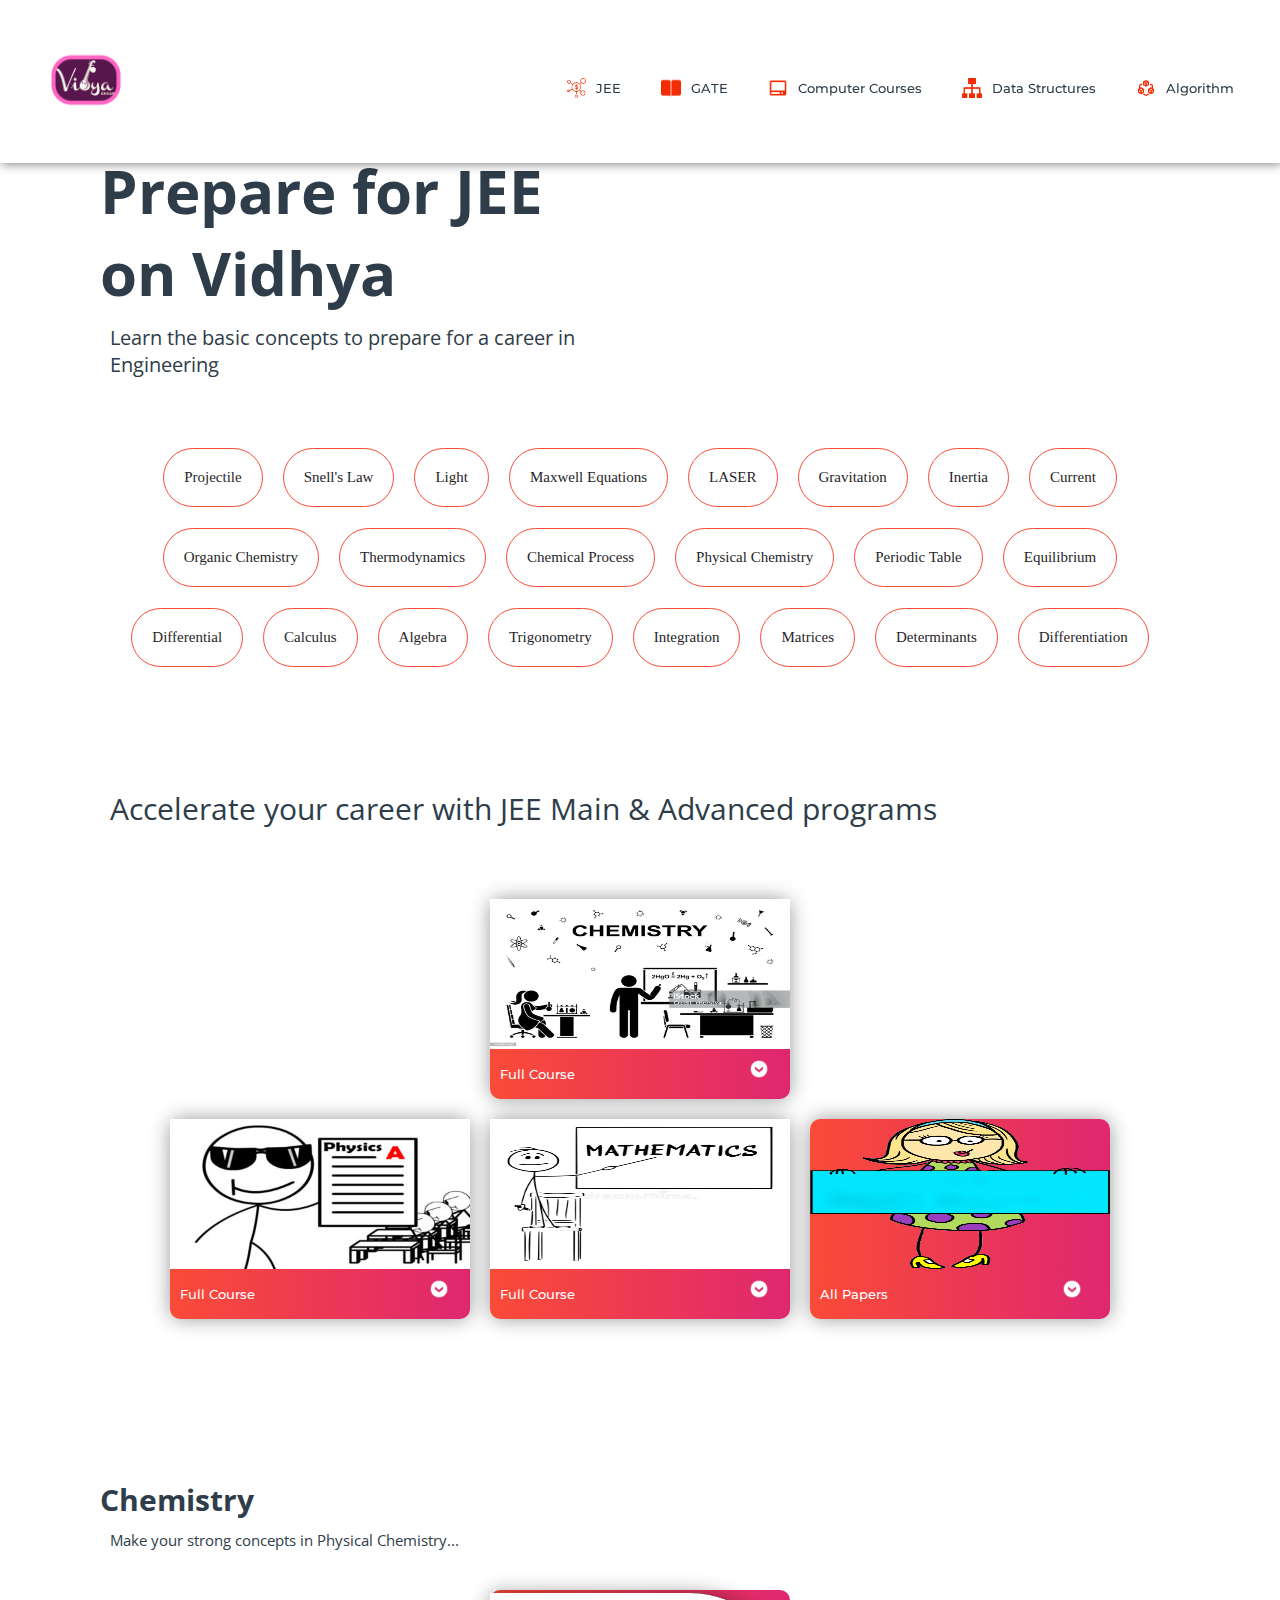
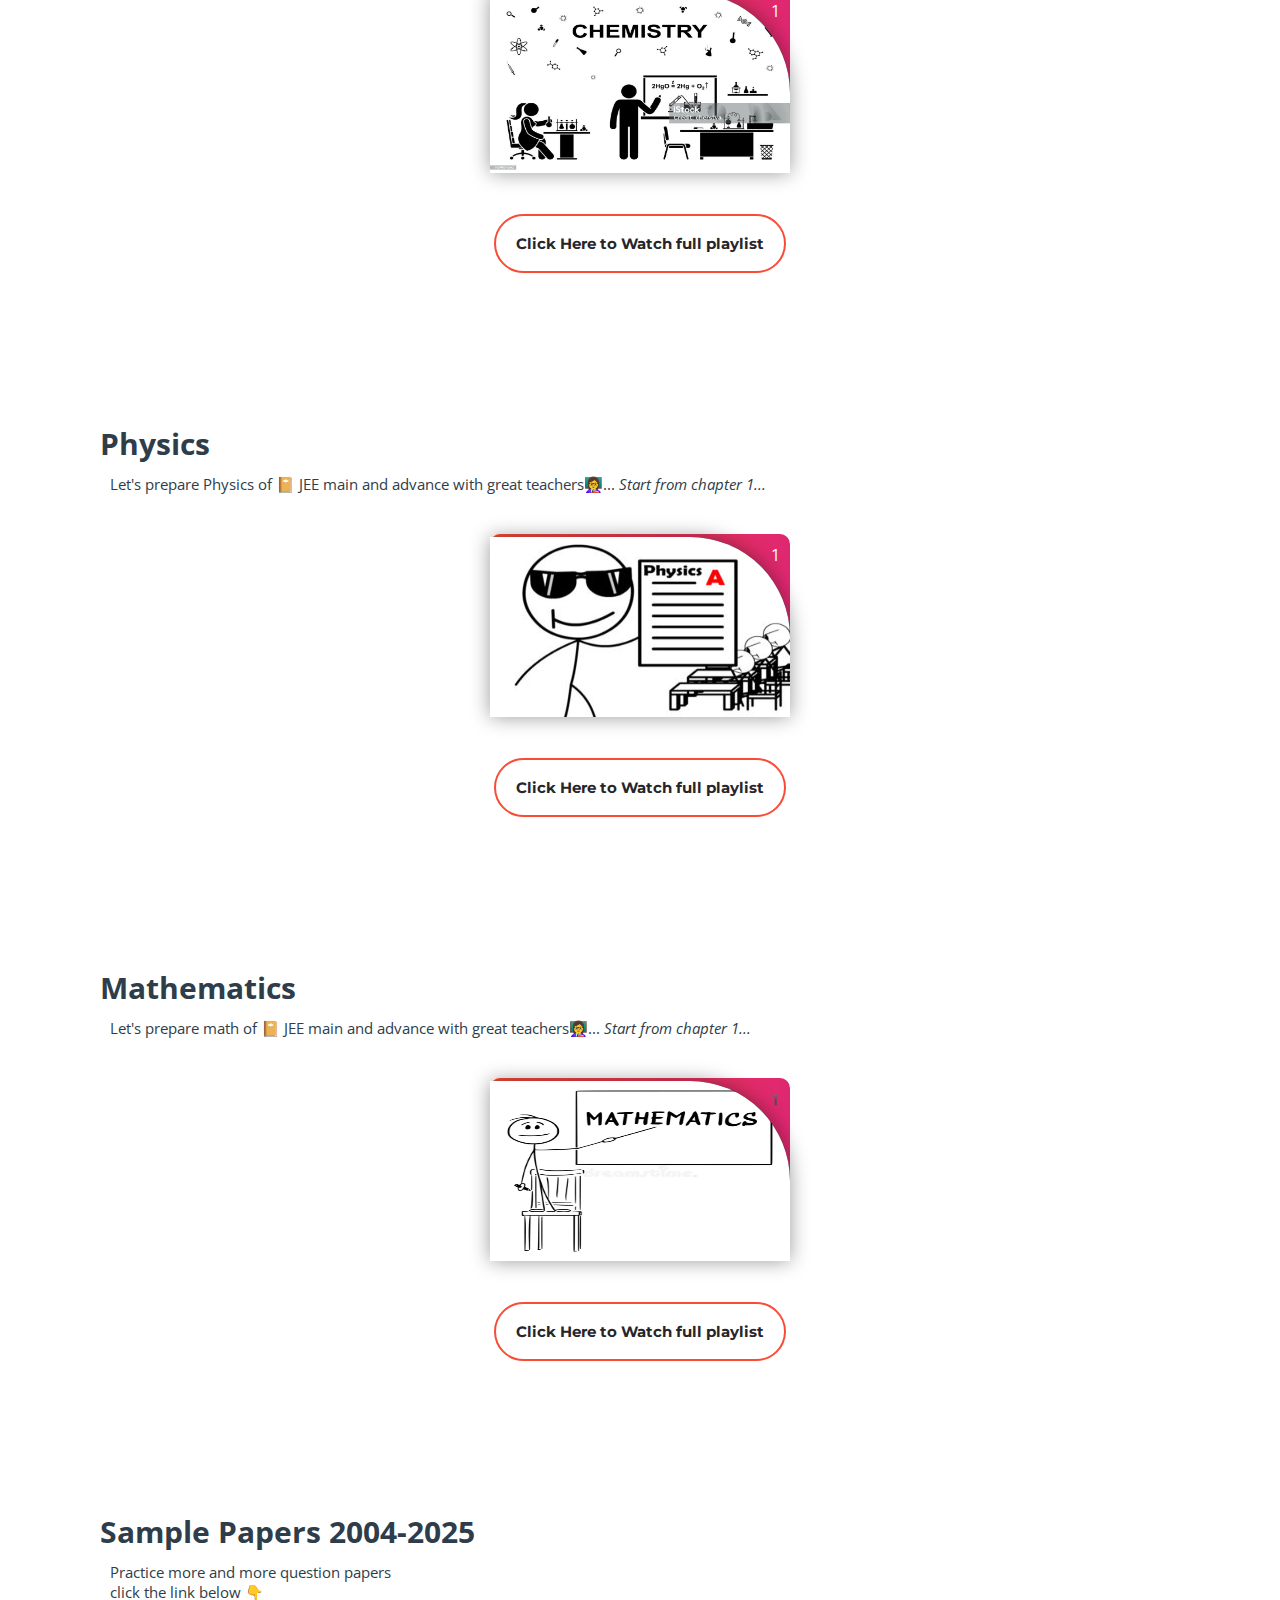
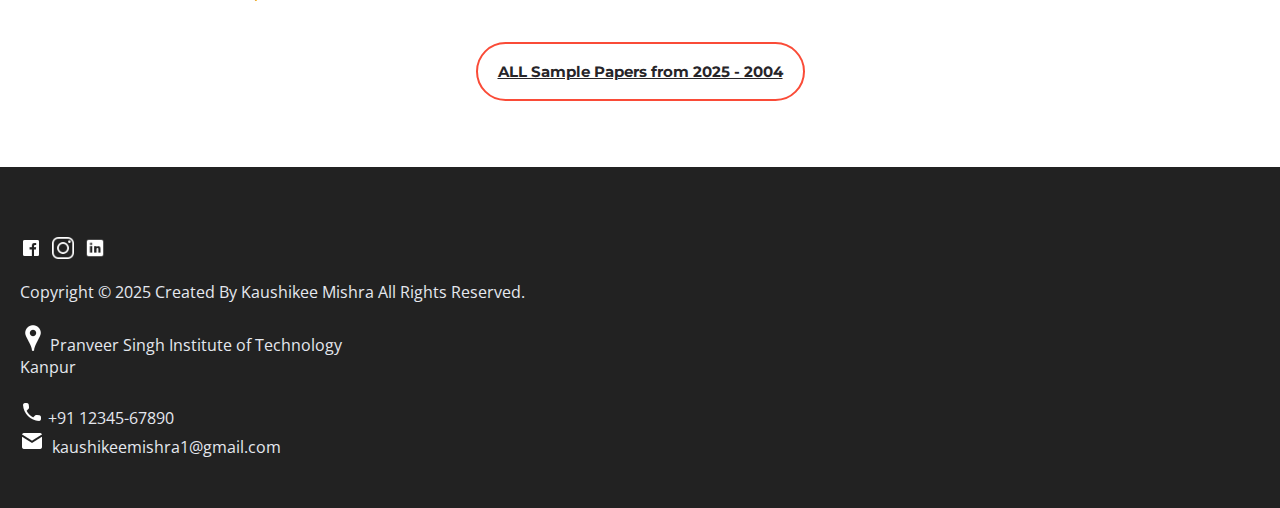
<file: subjects/jee.html>
<!DOCTYPE html>
<html>
<head>
	<link rel="shortcut icon" type="png" href="../images/icon/Untitled design.png">
	<title>Prepare for JEE Mains & Advanced</title>
	<link rel="stylesheet" type="text/css" href="subjects.css">
	<script type="text/javascript" src="../script.js"></script>
</head>
<body>

	<!-- NAVIGATION -->
	<header>
		<div class="nav" id="nav">
			<div id="Vidhya logo">
			<a href="../index.html"><img src="../images/icon/Untitled design.png" style="width: 120px;"></a></div>
			<div class="switch-tab" id="switch-tab" onclick="switchTAB()"><img src="../images/icon/menu-unchecked.png"></div>
			<ul id="list-switch">
				<li><a href="#"><img src="../images/courses/d1.png" class="icon">JEE</a></li>
				<li><a href="gate.html"><img src="../images/courses/paper.png" class="icon">GATE</a></li>
				<li><a href="computer_courses.html"><img src="../images/courses/computer.png" class="icon">Computer Courses</a></li>
				<li><a href="computer_courses.html#data"><img src="../images/courses/data.png" class="icon">Data Structures</a></li>
				<li><a href="computer_courses.html#algo"><img src="../images/courses/algo.png" class="icon">Algorithm</a></li>
				<!--<li><a href="computer_courses.html#projects"><img src="../images/courses/projects.png" class="icon">Projects</a></li>-->
			</ul>
			<div class="search" id="search-switch">
				<input type="text" placeholder="Search" class="srch"><button id="srchbtn"><img src="../images/icon/search.jpg"></button>
			</div>
		</div>
	</header>

	<div class="title">
		<span>Prepare for JEE <br>on Vidhya</span>
		<div class="shortdesc">
			<p>Learn the  basic concepts to prepare for a career in<br>Engineering </p>
		</div>
	</div>

<!-- Quick Links -->
	<div class="course">
		<div class="cbox">
		<div class="det"><a href="https://en.wikipedia.org/wiki/Projectile" target="_blank">Projectile</a></div>
		<div class="det"><a href="https://en.wikipedia.org/wiki/Snell%27s_law" target="_blank">Snell's Law</a></div>
		<div class="det"><a href="https://en.wikipedia.org/wiki/Light" target="_blank">Light</a></div>
		<div class="det"><a href="https://en.wikipedia.org/wiki/Maxwell%27s_equations" target="_blank">Maxwell Equations</a></div>
		<div class="det"><a href="https://en.wikipedia.org/wiki/Laser" target="_blank">LASER</a></div>
		<div class="det"><a href="https://en.wikipedia.org/wiki/Gravity" target="_blank">Gravitation</a></div>
		<div class="det"><a href="https://en.wikipedia.org/wiki/Inertia" target="_blank">Inertia</a></div>
		<div class="det"><a href="https://en.wikipedia.org/wiki/Current" target="_blank">Current</a></div>
		</div>
		<div class="cbox">
		<div class="det"><a href="#organic">Organic Chemistry</a></div>
		<div class="det"><a href="https://en.wikipedia.org/wiki/Thermodynamics" target="_blank">Thermodynamics</a></div>
		<div class="det"><a href="https://en.wikipedia.org/wiki/Chemical_process" target="_blank">Chemical Process</a></div>
		<div class="det"><a href="#physical">Physical Chemistry</a></div>
		
		<div class="det"><a href="https://en.wikipedia.org/wiki/Periodic_table" target="_blank">Periodic Table</a></div>
		<div class="det"><a href="https://en.wikipedia.org/wiki/Equilibrium" target="_blank">Equilibrium</a></div>
		</div>
		<div class="cbox">
		<div class="det"><a href="#math">Differential</a></div>
		<div class="det"><a href="#math">Calculus</a></div>
		<div class="det"><a href="#math">Algebra</a></div>
		<div class="det"><a href="#math">Trigonometry</a></div>
		<div class="det"><a href="#math">Integration</a></div>
		<div class="det"><a href="#math">Matrices</a></div>
		<div class="det"><a href="#math">Determinants</a></div>
		<div class="det"><a href="#math">Differentiation</a></div>
		</div>
	</div>

	<div class="inbt">
		Accelerate your career with JEE Main & Advanced programs
	</div>

<!-- COURSES AVAILABLE -->
	<div class="ccard">
	<center>
		<div class="ccardbox">
			
			<div class="dcard">
				<div class="fpart"><img src="../images/courses/chemistry.jpg"></div>
				<a href="#physical"><div class="spart">Full Course <img src="../images/icon/dropdown.png"></div></a>
			</div>
		</div>
		<div class="ccardbox">
			<div class="dcard">
				<div class="fpart"><img src="../images/courses/physics1.jpg"></div>
				<a href="#physics"><div class="spart">Full Course <img src="../images/icon/dropdown.png"></div></a>
			</div>
			<div class="dcard">
				<div class="fpart"><img src="../images/courses/math2.webp"></div>
				<a href="#math"><div class="spart">Full Course <img src="../images/icon/dropdown.png"></div></a>
			</div>
			<div class="dcard">
				<div class="fpart"><img src="../images/courses/sample-paper.png"></div>
				<a href="#sample_papers"><div class="spart">All Papers <img src="../images/icon/dropdown.png"></div></a>
			</div>
		</div>
	</center>
	</div>


<!-- VIDEOS SECTION -->

	<div class="title2" id="physical">
		<span>Chemistry</span>
		<div class="shortdesc2">
			<p>Make your strong concepts in Physical Chemistry...</p>
		</div>
	</div>
	<center>
		<div class="ccardbox2">
			<div class="dcard2"><span class="tag" >1</span>
				<div class="fpart2"><img src="../images/courses/chemistry.jpg">
					<iframe src="https://www.youtube.com/embed/qhdrxe-4Y_s" frameborder="0" allow="accelerometer; autoplay; encrypted-media; gyroscope; picture-in-picture" allowfullscreen></iframe>
				</div>
			</div>
		</div>
	</center>
<br><br>
	<div class="click-me">
		<a href="https://youtube.com/playlist?list=PLxyGaR3hEy3gO-zK_UUuhutbmf8sjIE1W&si=webZWiP_7Q-oExmF" target="_blank"
		style="display: inline-block; font-size: 15px; font-weight: bold; text-decoration: none; 
			color: #272529; padding: 18px 20px; border-radius: 50px; border: 2px solid #FA4B37;
			justify-content: space-around;
			transition: 0.3s ease-in-out;"
			onmouseover="this.style.backgroundColor='red'; this.style.color='white';" 
			onmouseout="this.style.backgroundColor='transparent'; this.style.color='black';">
			Click Here to Watch full playlist</a>
	</div>


<!-- VIDEOS SECTION PHYSICS -->

	<div class="title2" id="physics">
		<span>Physics</span>
		<div class="shortdesc2">
			<p>Let's prepare Physics of 📔 JEE main and advance with great teachers👩‍🏫...
				<i>Start from chapter 1...</i></p>
		</div>
	</div>
	<center>
		<div class="ccardbox2">
			<div class="dcard2"><span class="tag" >1</span>
				<div class="fpart2"><img src="../images/courses/physics1.jpg">
					<!--<iframe src="https://www.youtube.com/live/hY9zZrYuDVk" frameborder="0" allow="accelerometer;
					 autoplay; encrypted-media; gyroscope; picture-in-picture" allowfullscreen></iframe> -->
					 <iframe width="560" height="315" 
					 src="https://www.youtube.com/embed/hY9zZrYuDVk" 
					 frameborder="0" 
					 allowfullscreen>
				 </iframe>
				 
				</div>
			</div>
			
		</div>
	</center>
<br><br>
	<div class="click-me">
		<a href="https://youtube.com/playlist?list=PLxyGaR3hEy3ieFuXAdtlenRNcey9Cxo6I&si=1-niK631ospNv0ub" target="_blank"
		    style="display: inline-block; font-size: 15px; font-weight: bold; text-decoration: none; 
			color: #272529; padding: 18px 20px; border-radius: 50px; border: 2px solid #FA4B37;
			justify-content: space-around;
			transition: 0.3s ease-in-out;"
			onmouseover="this.style.backgroundColor='red'; this.style.color='white';" 
			onmouseout="this.style.backgroundColor='transparent'; this.style.color='black';">
			Click Here to Watch full playlist</a>
	</div>

<!-- VIDEOS SECTION MATH -->

	<div class="title2" id="math">
		<span>Mathematics</span>
		<div class="shortdesc2">
			<p>Let's prepare math of 📔 JEE main and advance with great teachers👩‍🏫...
				<i>Start from chapter 1...</i>
			</p>
		</div>
	</div>
	<center>
		<div class="ccardbox2">
			<div class="dcard2"><span class="tag" >1️</span>
				<div class="fpart2"><img src="../images/courses/math2.webp">
					<iframe src="https://www.youtube.com/embed/UCdxT4d8k5c" frameborder="0" allow="accelerometer; autoplay; encrypted-media; gyroscope; picture-in-picture" allowfullscreen></iframe>
				</div>
			</div>
			<!--  -->
		</div>
	</center>

<br><br>
	<div class="click-me">
		<a href="https://youtube.com/playlist?list=PLxyGaR3hEy3gk_Li5kx4pJ7TSOYE2EQPQ&si=7FhVEwdZWXyfNT7G" target="_blank"
		style="display: inline-block; font-size: 15px; font-weight: bold; text-decoration: none; 
						  color: #272529; padding: 18px 20px; border-radius: 50px; border: 2px solid #FA4B37;
						  justify-content: space-around;
						  transition: 0.3s ease-in-out;"
				   onmouseover="this.style.backgroundColor='red'; this.style.color='white';" 
				   onmouseout="this.style.backgroundColor='transparent'; this.style.color='black';">
				   Click Here to Watch full playlist</a>
	</div>


<!-- SAMPLE PAPERS -->
	<div class="title2" id="sample_papers">
		<span>Sample Papers 2004-2025</span>
		<div class="shortdesc2">
			<p>Practice more and more question papers <br> click the link below 👇</p>
		</div>
	</div>

	<div class="sample">
		<center> 
			<ul> 
				<a href="https://www.mathongo.com/iit-jee/jee-main-previous-year-question-paper" target="_blank" 
				   style="display: inline-block; font-size: 15px; font-weight: bold; text-decoration: none; 
						  color: #272529; padding: 18px 20px; border-radius: 50px; border: 2px solid #FA4B37;
						  justify-content: space-around;
						  transition: 0.3s ease-in-out;"
				   onmouseover="this.style.backgroundColor='red'; this.style.color='white';" 
				   onmouseout="this.style.backgroundColor='transparent'; this.style.color='black';">
					<u>ALL Sample Papers from 2025 - 2004</u>
				</a> 
			</ul> 
		</center>
	</div>
	
<br>
<br>
<br>
<!-- FOOTER -->
<footer>
	<div class="footer-container">
		<div class="left-col">
			<!--<img src="../images/icon/logo - Copy.png" style="width: 200px;">  -->
			<div class="logo"></div>
			<div class="social-media">
				<a href="#"><img src="../images/icon\fb.png"></a>
				<a href="#"><img src="../images/icon\insta.png"></a>
				<a href="#"><img src="../images/icon\linkedin.png"></a>
			</div><br><br>
			<p class="rights-text">Copyright © 2025 Created By Kaushikee Mishra All Rights Reserved.</p>
			<br><p><img src="../images/icon/location.png"> Pranveer Singh Institute of Technology<br> Kanpur</p><br>
			<p><img src="../images/icon/phone.png"> +91 12345-67890<br><img src="../images/icon/mail.png">&nbsp; kaushikeemishra1@gmail.com</p>
		</div>
	</div>
</footer>

</body>
</html>
</file>
<file: loginStyle.css>
* {
	margin: 0;
	padding: 0;
	font-family: sans-serif;
}

body {
	background-image: linear-gradient(rgba(0,0,0,0),rgba(0,0,0,0.5)),url("images/extra/istockphoto.jpg");
	background-size: cover;
	background-attachment: fixed;
	display: flex;
	justify-content: center;
}
.logo {
	display: flex;
	justify-content: center;
}
.logo img {
	width: 100px;
}
.form-box
{
	width: 380px;
	height: 500px;
	position: relative;
	margin: 6% auto;
	background: #fff8;
	padding: 5px;
	border-radius: 5px;
	overflow: hidden;
	box-shadow: 0px 0px 100px rgba(0,0,0,0.4);
}

.button-box
{
	width: 220px;
	margin: 35px auto;
	position: relative;
	box-shadow: 0 0 20px 9px rgba(0,0,0,.1);
	border-radius: 30px;
}

.toggle-btn
{
	padding: 10px 30px;
	cursor: pointer;
	background: transparent;
	position: relative;
	border: 0;
	outline: none;
}

#btn
{
	top: 0;
	left: 0;
	position: absolute;
	width: 110px;
	height: 100%;
	background: linear-gradient(to right, #f95bb2, #ef689e);
	border-radius: 30px;
	transition: 0.5s;
}
.social-icons
{
	margin: 30px auto;
	text-align: center;
}
.social-icons img
{
	width: 30px;
	margin: 0 7px;
	cursor: pointer;
	opacity: 0.85;
}

.input-group
{
	top: 180px;
	position: absolute;
	width: 280px;
	transition: .5s;
	font-size: 13px;
	color: #010101;
}
.inp {
	border-bottom: 1px solid rgba(0,0,0,0.4);
	justify-content: center;
}
.inp img{
	width: 20px;
	padding-right: 10px;
}
.input-field
{
	width: 100%;
	padding: 10px 0;
	margin: 5px 0;
	border-left: 0;
	border-right: 0;
	border-top: 0;
	border-bottom: 1px solid rgba(0,0,0,0.4);
	outline: none;
	background: transparent;
	color: rgba(0,0,0);
}
::placeholder { /* Chrome, Firefox, Opera, Safari 10.1+ */
	color: rgba(0,0,0,0.7);
	/*opacity: 1;  Firefox */
}
#register .input-field {
	color: rgba(0,0,0,0.8);
}
.submit-btn
{
	width: 85%;
	padding: 10px 30px;
	cursor: pointer;
	display: block;
	margin: auto;
	background: linear-gradient(to right, #e15fc0, #f176a7);
	color: #fff;
	border: 0;
	outline: none;
	border-radius: 30px;
}

.reg-btn {
	background: lightgray;
}
.check-box
{
	cursor: pointer;
	margin: 30px 10px 30px 0;
}

.instead {
	margin-top: 10px;
}
.instead h3 {
    overflow: hidden;
    text-align: center;
    color: rgba(0,0,0,0.6);
}
.instead h3:before,
.instead h3:after {
    background-color: rgba(0,0,0,0.5);
    content: "";
    display: inline-block;
    height: 1px;
    position: relative;
    vertical-align: middle;
    width: 50%;
}
.instead h3:before {
    right: 0.5em;
    margin-left: -50%;
}
.instead h3:after {
    left: 0.5em;
    margin-right: -50%;
}
span
{
	color: rgba(0,0,0,0.8);
	font-size: 12px;
}

#login
{
	left: 50px;
}
#register
{
	left: 450px;
}

.other {
	display: grid;
	justify-content: center;
	margin-top: 250px;
}

.connect {
	display: flex;
	margin: 10px;
	padding: 0px 30px;
	align-items: center;
	text-align: center;
	justify-content: center;
	border: 1px solid lightgray;
	cursor: pointer;
	outline: none;
	/*border-radius: 10px;*/
	background: #fff3;
}
.connect:hover {
	background: #fff8;
}
.connect img {
	padding: 5px;
	width: 25px;
}
.connect span {
	padding: 10px;
	font-size: 15px;
}
</file>
<file: subjects/subjects.css>
@import url('https://fonts.googleapis.com/css?family=Montserrat:500&display=swap');
@import url('https://fonts.googleapis.com/css?family=Dancing+Script&display=swap');
@import url('https://fonts.googleapis.com/css?family=Open+Sans&display=swap');

* {
	box-sizing: border-box;
	margin: 0;
	padding: 0;
}
html {
	scroll-behavior: smooth;
}
body {
	background: #FFF;
	font-family: 'Open Sans', sans-serif;
}

/*SCROLLBAR Styling*/
::-webkit-scrollbar {
  width: 5px;
}
::-webkit-scrollbar-thumb {
  background: #FA4B37;
  border-radius: 5px;
}
::-webkit-scrollbar-thumb:hover {
  background: #DF2771; 
}

/*NAVIGATION BAR*/
.nav
{
	width: 100%;
	background-color: #fff;
	display: flex;
	flex-wrap: wrap;
	justify-content: space-between;
	align-items: center;
	padding: 20px 2%;
	position: fixed;
	top: 0px;
	z-index: 10;
	box-shadow: 1px 1px 10px rgba(0,0,0,0.5);
}

.nav li, a, button
{
	float: left;
	font-family: "Montserrat", sans-serif;
	font-weight: 500;
	font-size: 13px;
	color: #2E3D49;
	display: block;
	text-decoration: none;
	text-align: center;
}

.nav ul li img {
	width: 20px;
	margin-right: 10px;
	transform: translateY(5px);
	padding-top: 5px;
}

.nav ul li 
{
	list-style: none;
	display: inline-block;
	padding: 0px 20px;
}

.nav ul li a
{
	transition: all 0.3s ease 0s;
}

.nav ul li a:hover
{
	color: #FA4B37;
}

.nav button
{
	padding: 9px 25px;
	background: linear-gradient(to right, #FA4B37, #DF2771);
	color: #fff;
	border: none;
	border-radius: 5px;
	cursor: pointer;
	outline: none;
	transition: all 0.3s ease 0s;
}
#srchbtn {
	padding: 9px 20px;
}
#srchbtn img {
	width: 15px;
	filter: brightness(100);
}
.nav button:hover
{
	opacity: .9;
}
.nav .search
{
	float: right;
}
.nav .search .srch
{
	font-size: 13px;
	width: 300px;
	border: none;
	outline: none;
	border-bottom: 2px solid #FA4B37;
	padding: 9px;
}
.nav .search button
{
	margin-right: 5px;
	float: right;
	margin-left: 10px;
}
.nav .switch-tab {
	cursor: pointer;
	visibility: hidden;
}
.nav .switch-tab img {
	width: 20px;
}
.nav .check-box {
	cursor: pointer;
	visibility: hidden;
}

/*TITLE*/
.title {
	margin-top: 150px;
	margin-left: 100px;
}
.title span{
	font-weight: 700;
	font-family: 'Open Sans', sans-serif;
	font-size: 60px;
	color: #2E3D49;
}
.title .shortdesc {
	padding: 10px;
	font-family: 'Open Sans', sans-serif;
	font-size: 20px;
	color: #2E3D49;
	margin-bottom: 50px;
}

/*Quick Links*/
.course {
	display: grid;
	justify-content: center;
}

.cbox {
	display: inline-flex;
	flex-wrap: wrap;
	justify-content: center;
}
.cbox .det {
	height: 60px;
	margin: 10px;
	background: #fff;
	cursor: pointer;
	border-radius: 50px;
}
.cbox .det a{
	justify-content: space-around;
	width: 100%;
	padding: 20px;
	border-radius: 50px;
	border: 1px solid #FA4B37;
	font-size: 15px;
	color: #272529;
	font-family: cursive;
	text-decoration: none;
}

.cbox .det a:hover{
	background: linear-gradient(to right, #FA4B37, #DF2771);
	color: white;
}

.inbt {
	padding: 10px;
	font-family: 'Open Sans', sans-serif;
	font-size: 30px;
	color: #2E3D49;
	margin: 100px;
	margin-bottom: 50px;
}

/*COURSES AVAILABLE*/
.ccard {
	display: flex;
	flex-wrap: wrap;
	justify-content: center;
	align-items: center;
}
.ccardbox {
	display: flex;
	flex-wrap: wrap;
	justify-content: center;
}

.dcard {
	margin: 10px;
	width: 300px;
	height: 200px;
	background: linear-gradient(to right, #FA4B37, #DF2771);
	border-radius: 10px;
	box-shadow: 0 0 20px rgba(0,0,0,0.4);
}

.dcard .fpart {
	width: inherit;
	height: 150px;
	color: #000;
	text-align: left;
	overflow: hidden;
}
.dcard .fpart img {
	width: 100%;
	height: 100%;
}

.dcard .spart {
	padding: 10px;
	padding-right: 0px;
	color: #fff;
	text-align: left;
	cursor: pointer;
}
.dcard .spart img {
	width: 20px;
	margin-left: 170px;
	cursor: pointer;
	/* transform: rotate(180deg); */
}

.dcard:hover .fpart img{
	transition: .8s ease;
	transform: scale(1.2);
}

/*Small Titles for  Topics*/
.title2 {
	position: relative;
	padding-top: 150px;
	margin-left: 100px;
}
.title2 span{
	font-weight: 700;
	font-family: 'Open Sans', sans-serif;
	font-size: 30px;
	color: #2E3D49;
}
.title2 .shortdesc2 {
	padding: 10px;
	font-family: 'Open Sans', sans-serif;
	font-size: 15px;
	color: #2E3D49;
	margin-bottom: 10px;
}

/*Videos Section*/
.ccardbox2 {
	display: flex;
	justify-content: center;
	flex-wrap: wrap;
}

.dcard2 {
	margin: 20px;
	width: 300px;
	height: 160px;
	background: linear-gradient(to right, #FA4B37, #DF2771);
	border-radius: 10px;
}
.dcard2:hover .fpart2 img {
	display: none;
}
.dcard2 .fpart2 { 
	width: inherit;
	height: 180px;
	background: #000;
	color: #000;
	text-align: left;
	border-top-right-radius: 100px;
	transform: translateY(-19px);
	box-shadow: 0 0 20px rgba(0,0,0,0.4);
	overflow: hidden;
}
.dcard2 .tag {
	position: relative;
	margin-left: 270px;
	top: 10px;
	color: #fff;
}
.dcard2 .fpart2 img {
	width: 100%;
	height: 100%;
}
.fpart2 iframe {
	height: inherit;
	width: inherit;
}

/*Watch Full Playlist*/
.click-me {
	justify-content: center;
	display: flex;
}
.click-me a {
	color: #DF2771;
	text-decoration: none;
	transition-duration: .5s;
	padding: 10px;
}
.click-me a:hover {
	background: #DF2771;
	color: #fff;
}

/*PROJECTS*/
.project-panel {
	/*background: #000;*/
	display: flex;
	flex-wrap: wrap;
	align-items: center;
	justify-content: center;
}
.project-card {
	width: 250px;
	/*height: 220px;*/
	background: #fff;
	margin-right: 10px;
	margin-bottom: 10px;
	border-radius: 5px;
	cursor: pointer;
	box-shadow: 2px 2px 10px rgba(0,0,0,0.3);
}
.project-card img {
	width: inherit;
	/*height: 140px;*/
}
.project-card:hover {
	transform: scale(1.2);
	transition: .5s ease;
}
.project-card:hover .download a{
	visibility: visible;
}
.project-card .info {
	padding: 10px;
}
.project-card .info h4 {
	color: #2E3D49;
}
.project-card .info p {
	font-size: 12px;
}
.download {
	margin-top: 10px;
	display: flex;
	justify-content: center;
}
.download a{
	padding: 5px 10px;
	color: #DF2771;
	font-size: .8em;
	visibility: hidden;
}
.download:hover a{
	transition: .5s ease;
	background: #DF2771;
	color: #fff;
}


/*Sample Papers*/

.sample {
	display: flex;
	align-items: center;
	flex-wrap: wrap;
	justify-content: space-around;
}
.lastSample {
	margin-bottom: 100px;
}
.sample ul {
	margin: 20px;
}

.sample ul li{
	padding: 28px;
	list-style: none;
}

.sample ul li a {
	color: #FA4B37;
	width: 300px;
	font-size: 20px;
}

/*Footer*/

footer {
	color: #E5E8EF;
	background: #000D;
	padding: 50px 0; 
}

footer .footer-container {
	max-width: 1300px;
	margin: auto;
	padding: 0 20px;
	display: flex;
	justify-content: space-between;
	align-items: center;
	flex-wrap: wrap-reverse;
}

footer .social-media img{
	width: 22px;
}

footer .logo {
	width: 180px;
	color: #fff;
	font-family: 'Montserrat', cursive;
}
footer .social-media{
	margin: 20px 0;
}

footer .social-media a{
	color: #001a21;
	margin-right: 10px;
	font-size: 22px;
	text-decoration: none;
}

footer .right-col h1{
	font-size: 26px;
}
footer .border{
	width: 100px;
	height: 4px;
	background: linear-gradient(to right, #FA4B37, #DF2771);
	margin: 2px;
}

footer .newsletter-form {
	display: flex;
	justify-content: center;
	align-items: center;
	flex-wrap: wrap;
}
footer input::placeholder {
  color: white !important;
}
footer .txtb {
	flex: 1;
	padding: 18px 40px;
	font-size: 16px;
	background: #343A40;
	border: none;
	font-weight: 700;
	outline: none;
	border-radius: 5px;
	min-width: 260px;
	margin-top: 20px;
	color: white;
}

footer .btn {
	margin-top: 20px;
	padding: 18px 40px;
	font-size: 16px;
	color: #f1f1f1;
	background: linear-gradient(to right, #FA4B37, #DF2771);
	border: none;
	font-weight: 700;
	outline: none;
	border-radius: 5px;
	margin-left: 20px;
	cursor: pointer;
	transition: opacity .3s linear;	
}

footer .btn:hover {
	opacity: .7;
}


/*For Responsive Website*/
@media screen and (max-width: 960px) {
	.footer-container {
		max-width: 600px;
	}
	.right-col {
		width: 100%;
		margin-bottom: 60px;
	}
	.left-col {
		width: 100%;
		text-align: center;
	}
	.social-media {
		display: flex;
		justify-content: center;
	}
}

@media screen and (max-width: 700px) {
	footer .btn{
		margin: 0;
		width: 100%;
		margin-top: 20px;
	}
}
@media screen and (max-width: 1366px) {
	.search {
		display: none;
		margin-bottom: 10px;
	}
}

@media screen and (max-width: 1000px) {
	.nav ul, .nav .search {
		display: none;
	}
	.nav #learned-logo {
		transition: 1s ease;
		margin-left: 40%;
		transform: scale(1.5);
	}
	.nav ul li{
		width: 100%;
		margin-bottom: 5px;
	}
	.nav .switch-tab {
		visibility: visible;
	}
	.nav .check-box {
		visibility: visible;
	}
	.search {
		visibility: visible;
		margin: 30px;
		margin-top: 0px;
	}
}
</file>
